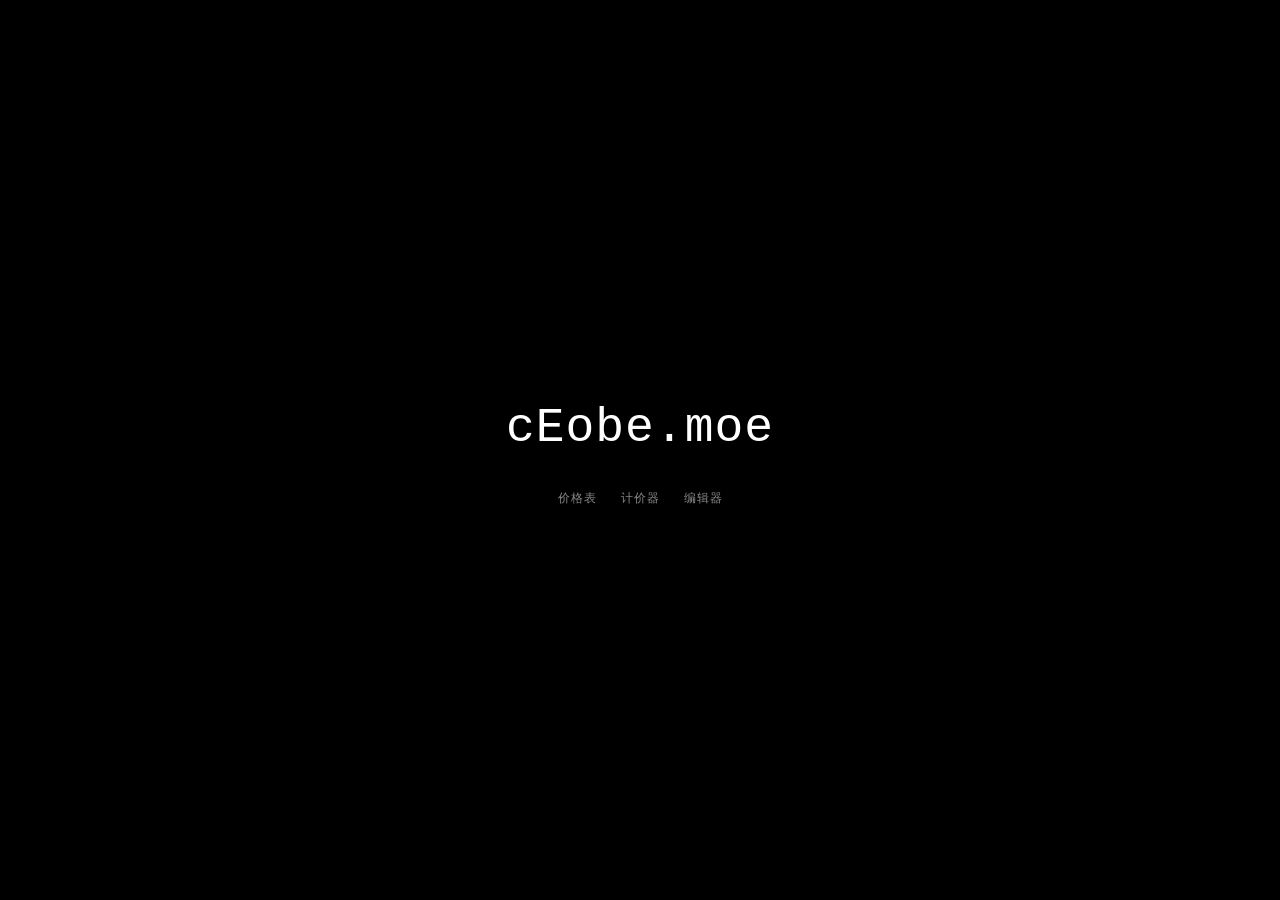
<file: index.html>
<!doctype html>
<html lang="zh-CN">
<head>
    <meta charset="utf-8">
    <meta name="viewport" content="width=device-width, initial-scale=1">
    <meta name="color-scheme" content="dark">
    <link rel="icon" href="./assets/favicon.png" type="image/png">
    <link rel="stylesheet" href="./assets/css/base.css">
    <link rel="stylesheet" href="./assets/css/home.css">
    <title>moe</title>
</head>
<body class="home-page">
    <output id="homeWord" class="home-word" aria-live="polite">Ceobe.moe</output>
    <main class="home-links" aria-label="Tools">
        <a href="./menu.html">
            <span>价格表</span>
        </a>
        <a href="./ef-calculator.html">
            <span>计价器</span>
        </a>
        <a href="./editor.html">
            <span>编辑器</span>
        </a>
    </main>
    <script>
        const word = document.getElementById('homeWord');
        const frames = ['Ceobe.moe', 'cEobe.moe', 'ceObe.moe', 'ceoBe.moe', 'ceobE.moe', 'ceobe.Moe', 'ceobe.mOe', 'ceobe.moE'];
        let frame = 0;
        const animationTimer = window.setInterval(() => {
            frame += 1;
            if (frame >= frames.length * 4) {
                window.clearInterval(animationTimer);
                window.location.href = './ef-calculator.html';
                return;
            }
            word.textContent = frames[frame % frames.length];
        }, 100);
        document.querySelectorAll('.home-links a').forEach(link => {
            link.addEventListener('click', () => {
                window.clearInterval(animationTimer);
            }, { once: true });
        });
    </script>
</body>
</html>
</file>
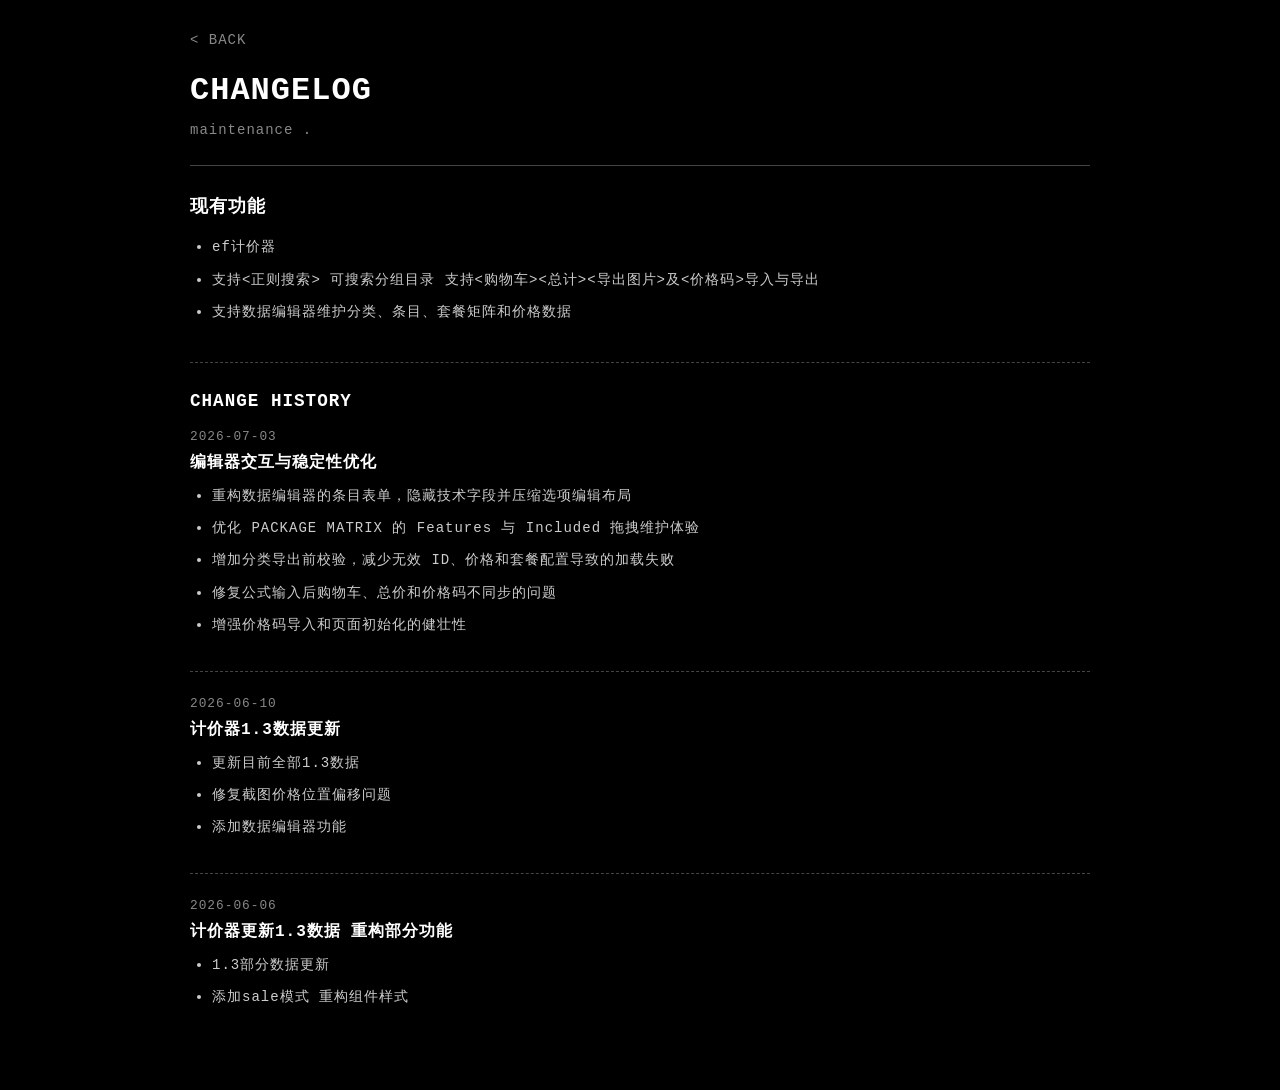
<file: changelog.html>
<!doctype html>
<html lang="en">
<head>
    <meta charset="utf-8">
    <meta name="viewport" content="width=device-width, initial-scale=1">
    <meta name="color-scheme" content="dark">
    <link rel="icon" href="./assets/favicon.png" type="image/png">
    <link rel="stylesheet" href="./assets/css/base.css">
    <link rel="stylesheet" href="./assets/css/changelog.css">
    <title>Changelog</title>
</head>
<body class="changelog-page">
    <main class="changelog-shell">
        <header class="changelog-header">
            <a class="back-link" href="./index.html">&lt; BACK</a>
            <h1 id="pageTitle">CHANGELOG</h1>
            <p id="pageDescription">Loading maintenance notes...</p>
        </header>

        <div id="changelogContent" aria-live="polite">
            <p class="changelog-status">LOADING...</p>
        </div>
    </main>

    <script src="./assets/js/changelog.js" type="module"></script>
</body>
</html>
</file>
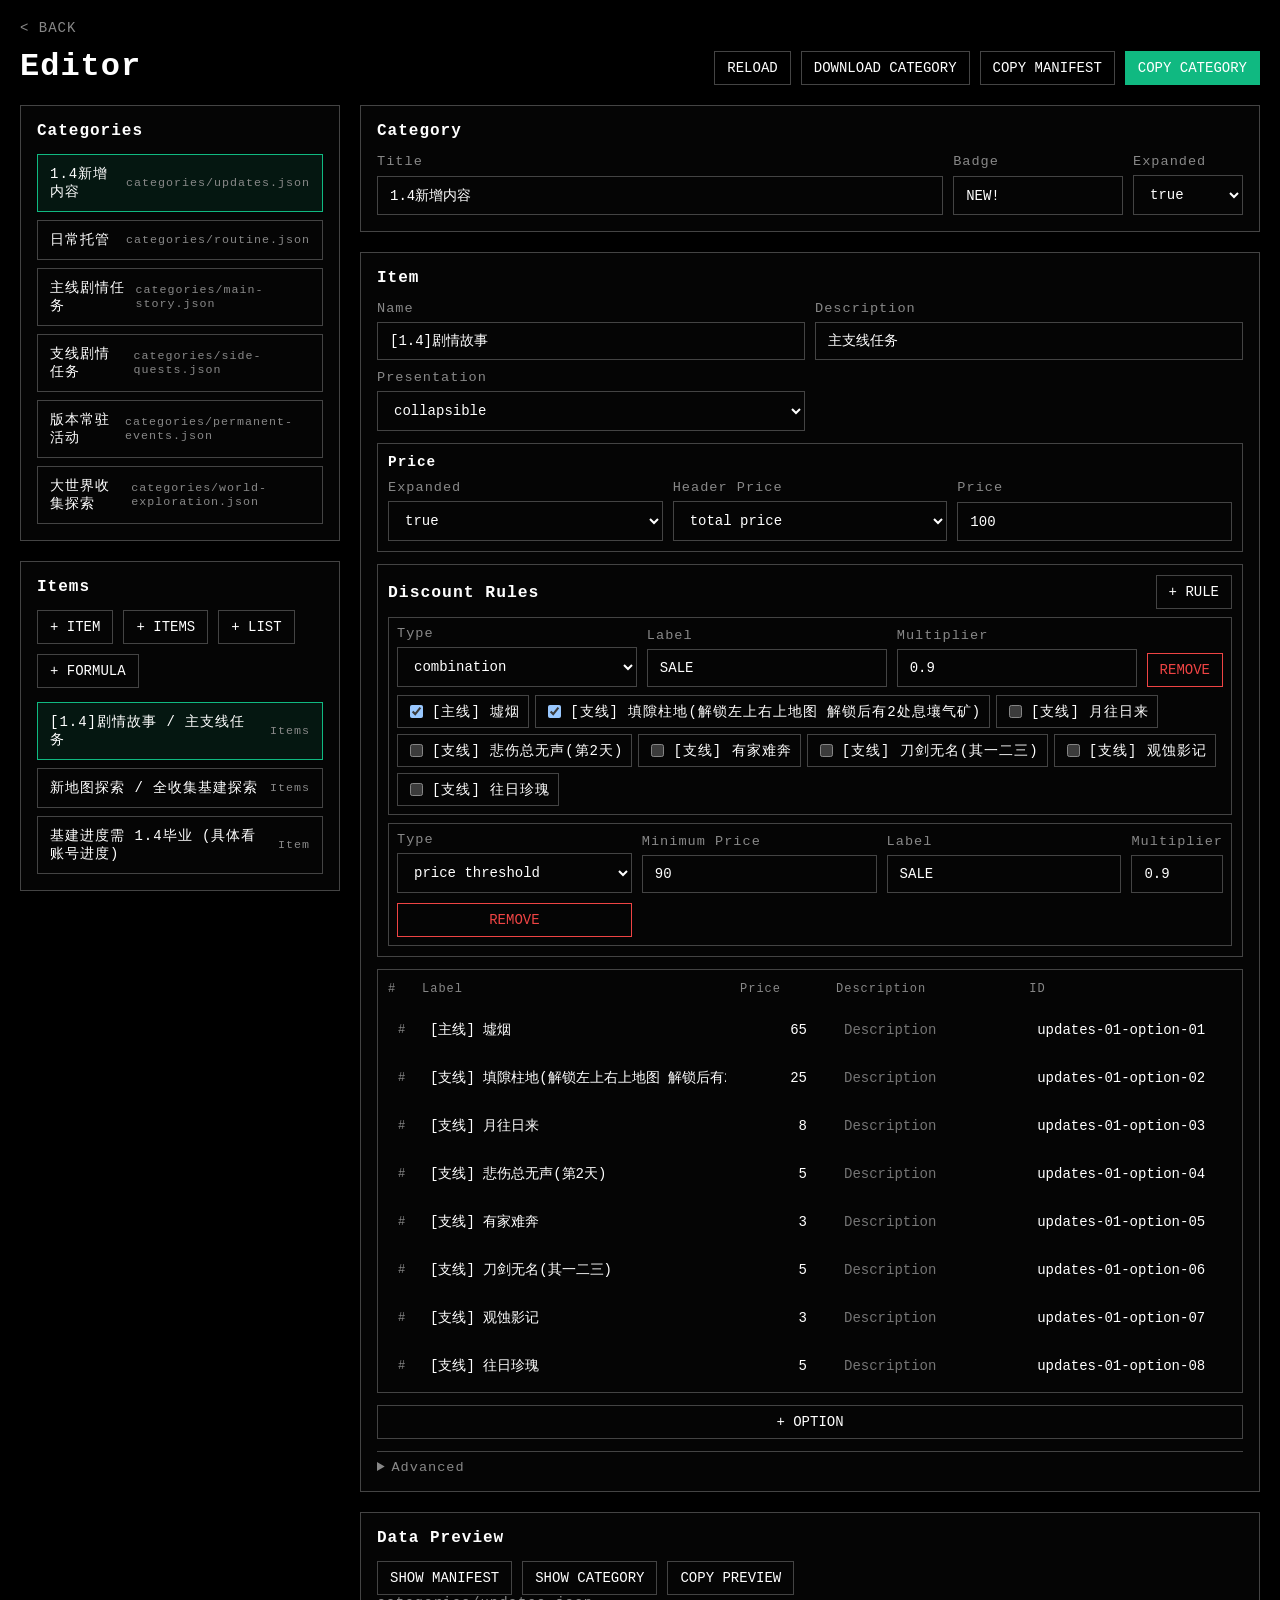
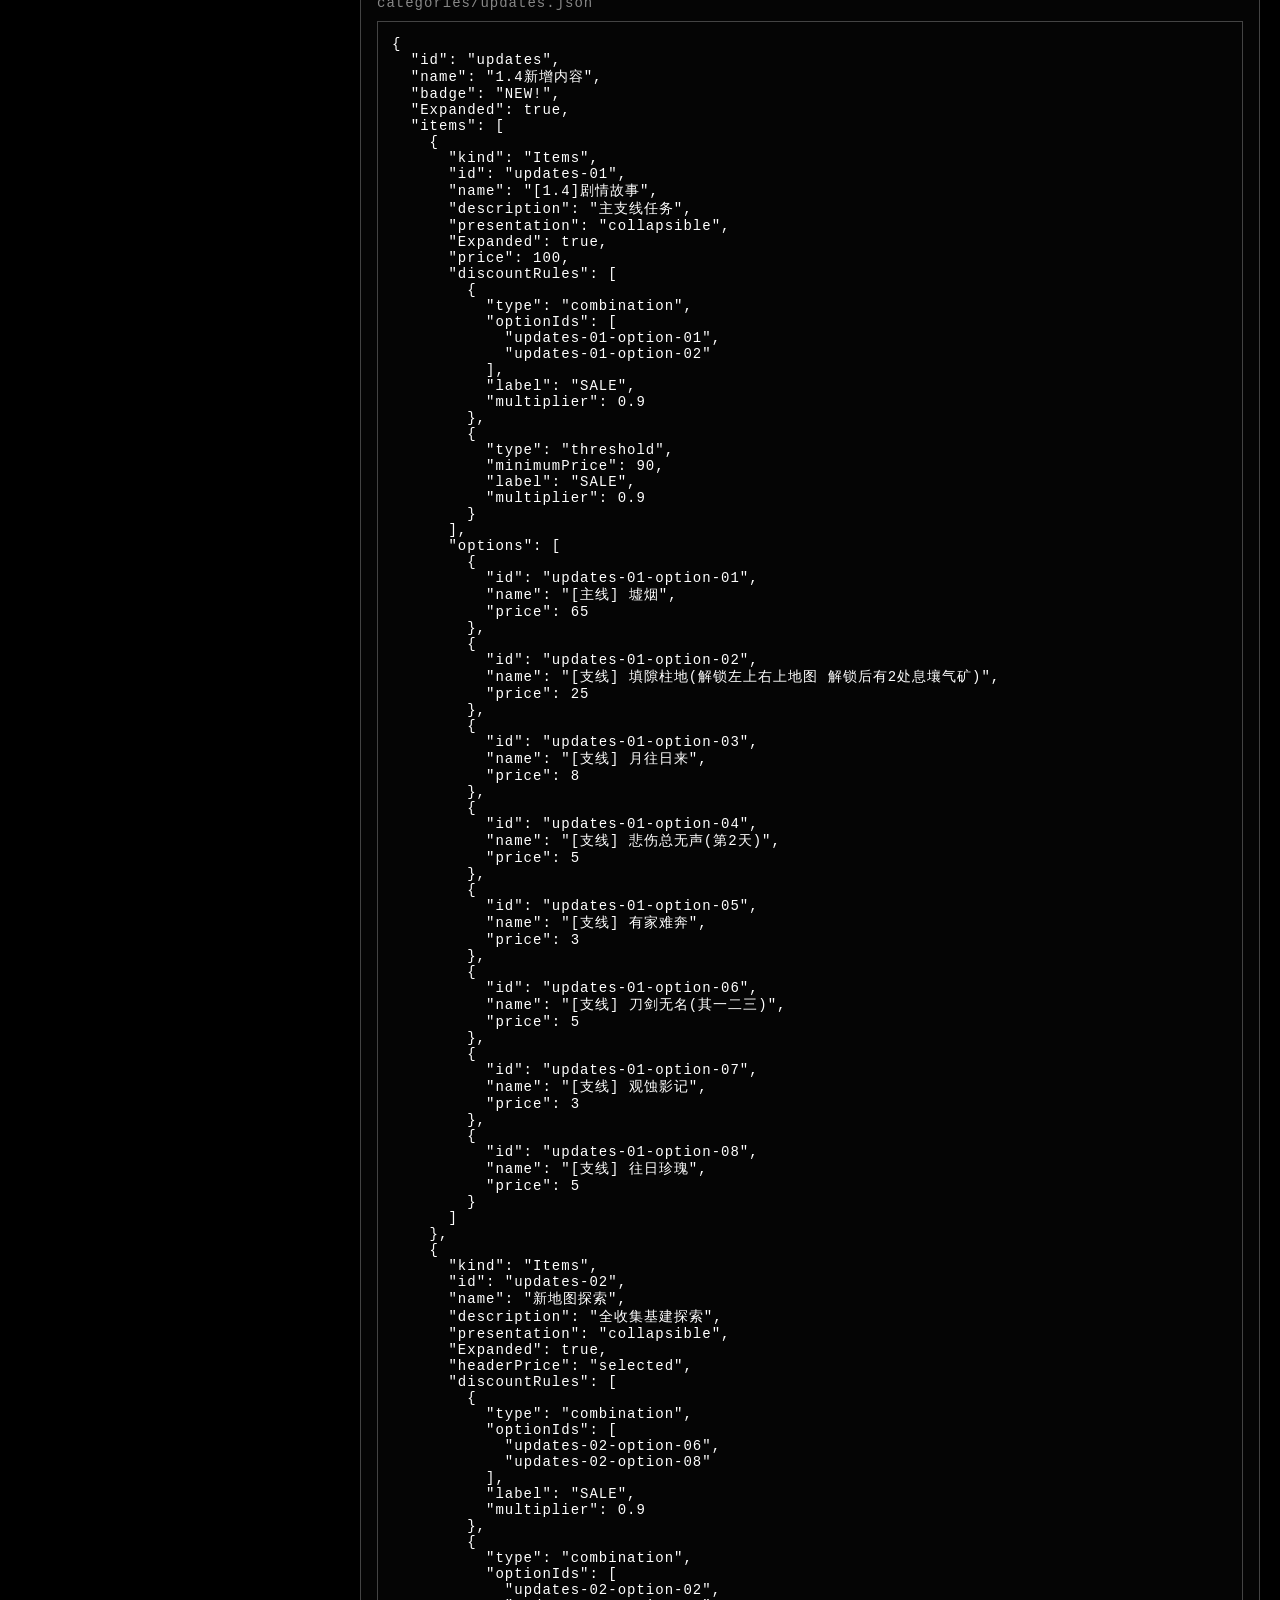
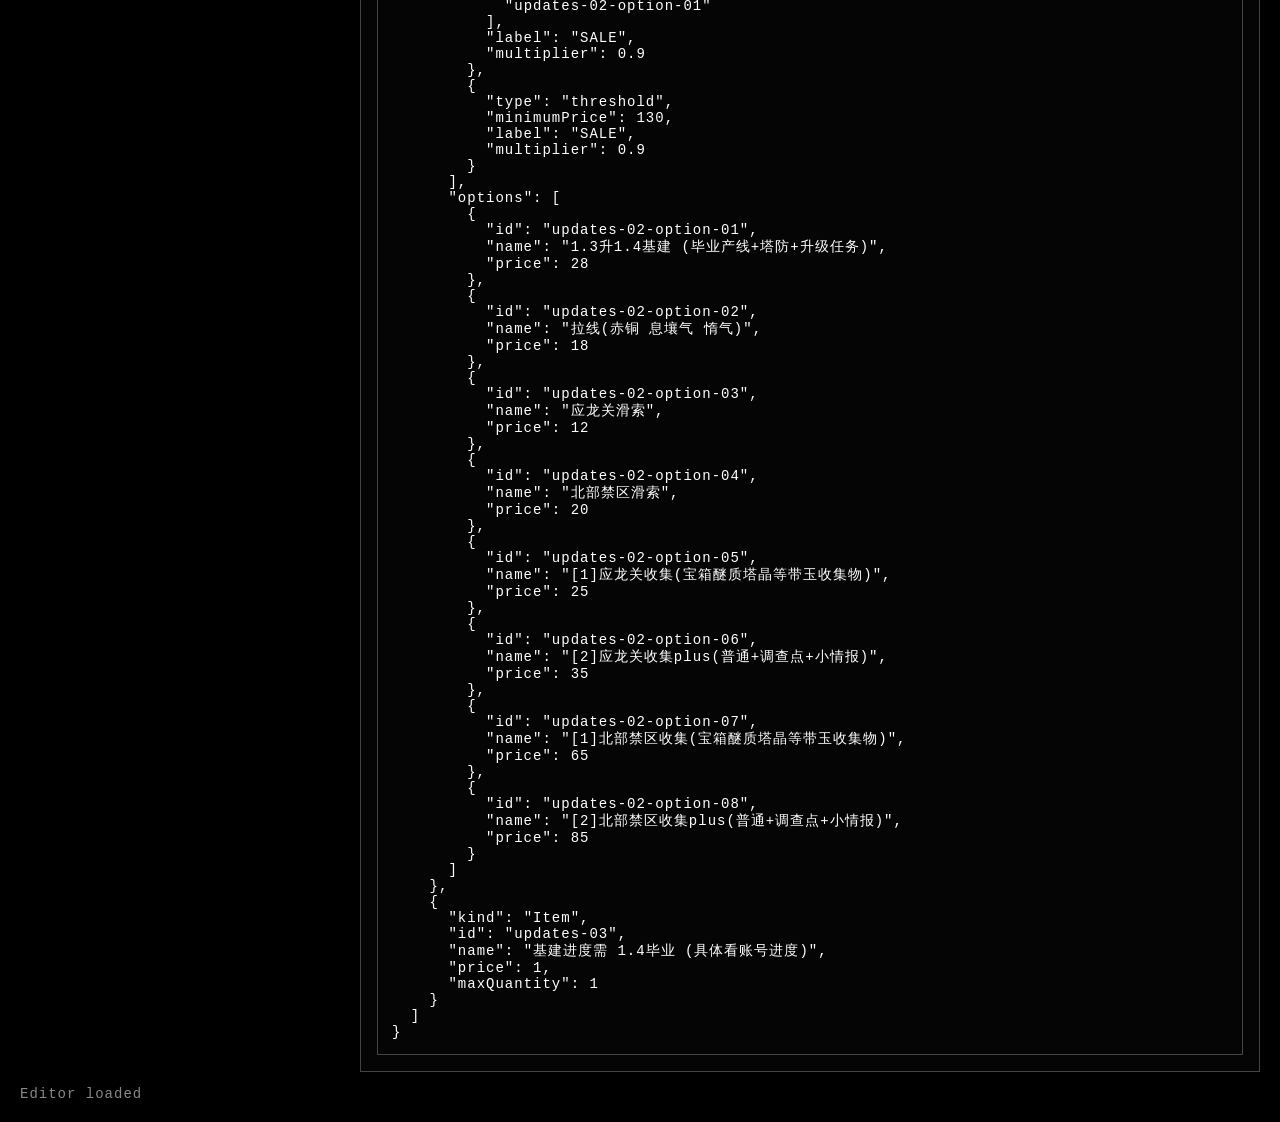
<file: editor.html>
<!doctype html>
<html lang="en">
<head>
    <meta charset="utf-8">
    <meta name="viewport" content="width=device-width, initial-scale=1">
    <meta name="color-scheme" content="dark">
    <link rel="icon" href="./assets/favicon.png" type="image/png">
    <link rel="stylesheet" href="./assets/css/base.css">
    <link rel="stylesheet" href="./assets/css/editor.css">
    <title>Editor 260713</title>
</head>
<body class="editor-page">
    <header class="editor-header">
        <div>
            <a class="editor-back" href="./index.html">&lt; BACK</a>
            <h1>Editor</h1>
        </div>
        <div class="editor-actions">
            <button class="editor-button" type="button" data-editor-command="reload">RELOAD</button>
            <button class="editor-button" type="button" data-editor-command="download-category">DOWNLOAD CATEGORY</button>
            <button class="editor-button" type="button" data-editor-command="copy-manifest">COPY MANIFEST</button>
            <button class="editor-button editor-button--primary" type="button" data-editor-command="copy-category">COPY CATEGORY</button>
        </div>
    </header>

    <main class="editor-layout json-reveal">
        <aside class="editor-sidebar">
            <section class="editor-panel">
                <h2>Categories</h2>
                <div id="categoryList" class="editor-list" aria-live="polite"></div>
            </section>
            <section class="editor-panel">
                <h2>Items</h2>
                <div class="editor-entry-actions">
                    <button class="editor-button" type="button" data-add-entry="item">+ ITEM</button>
                    <button class="editor-button" type="button" data-add-entry="dropdown">+ ITEMS</button>
                    <button class="editor-button" type="button" data-add-entry="package-matrix">+ LIST</button>
                    <button class="editor-button" type="button" data-add-entry="formula">+ FORMULA</button>
                </div>
                <div id="entryList" class="editor-list" aria-live="polite"></div>
            </section>
        </aside>

        <section class="editor-main">
            <section class="editor-panel">
                <h2>Category</h2>
                <form id="categoryForm" class="editor-form"></form>
            </section>
            <section class="editor-panel">
                <h2>Item</h2>
                <form id="entryForm" class="editor-form"></form>
            </section>
            <section class="editor-panel">
                <h2>Data Preview</h2>
                <div class="editor-preview-actions">
                    <button class="editor-button" type="button" data-editor-command="show-manifest">SHOW MANIFEST</button>
                    <button class="editor-button" type="button" data-editor-command="show-category">SHOW CATEGORY</button>
                    <button class="editor-button" type="button" data-editor-command="copy-preview">COPY PREVIEW</button>
                </div>
                <p id="previewLabel" class="editor-preview-label"></p>
                <pre id="jsonPreview" class="editor-preview"></pre>
            </section>
        </section>
    </main>

    <p id="editorStatus" class="editor-status" role="status"></p>

    <script src="./assets/js/editor.js" type="module"></script>
</body>
</html>
</file>
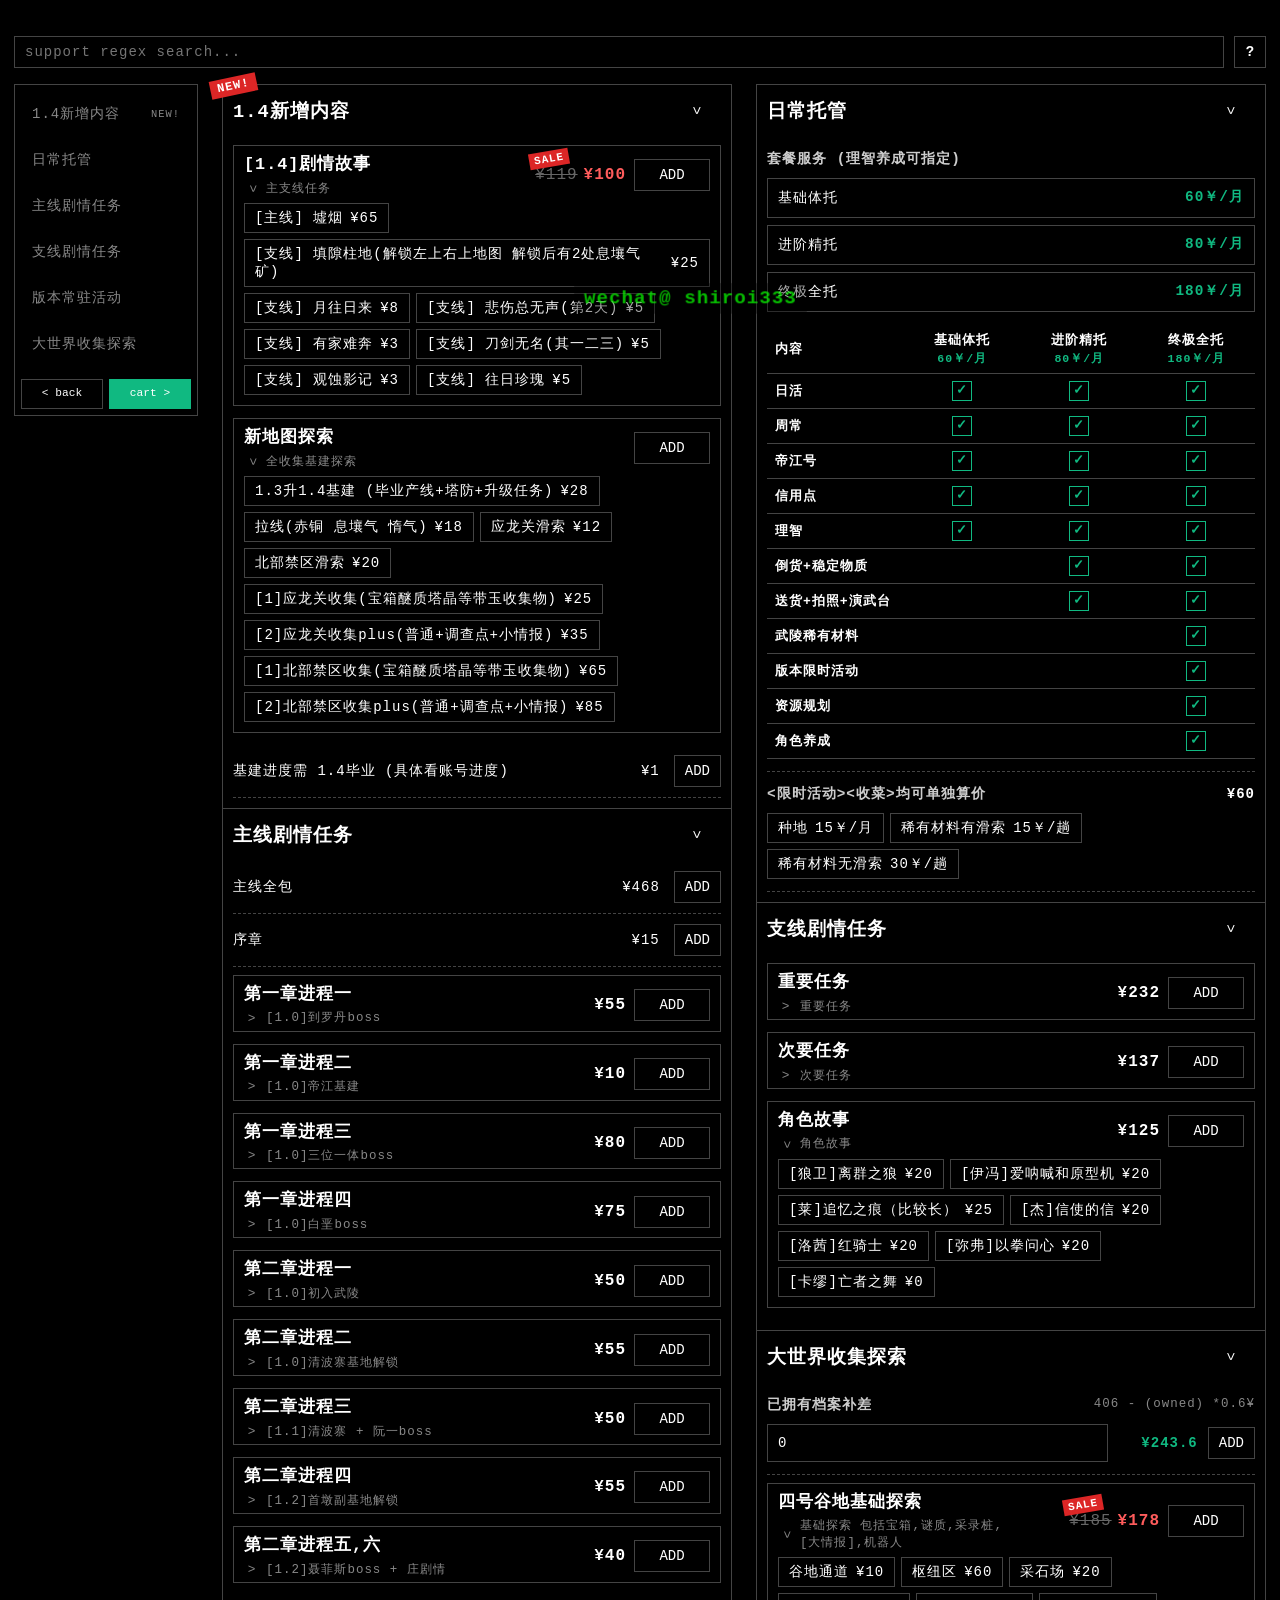
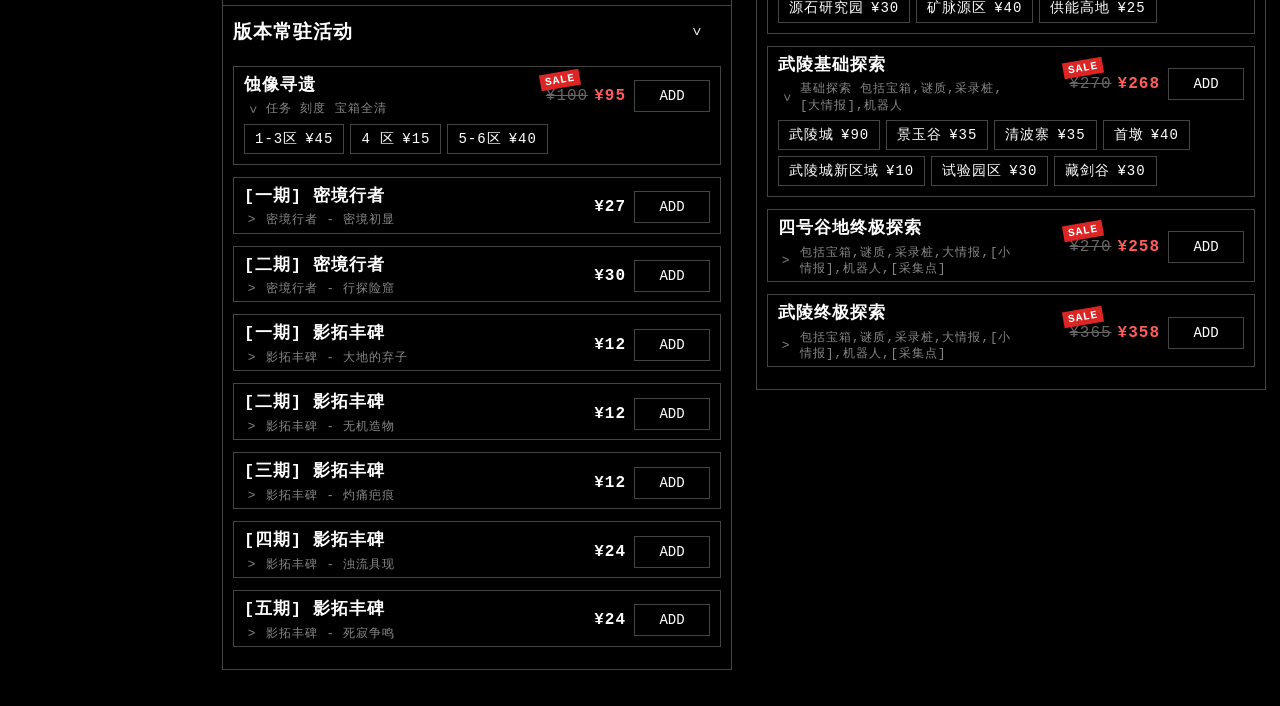
<file: ef-calculator.html>
<!doctype html>
<html lang="en">
<head>
    <meta charset="utf-8">
    <meta name="viewport" content="width=device-width, initial-scale=1">
    <meta name="color-scheme" content="dark">
    <link rel="icon" href="./assets/favicon.png" type="image/png">
    <link rel="stylesheet" href="./assets/css/base.css">
    <link rel="stylesheet" href="./assets/css/ef-calculator.css">
    <title>260719</title>
</head>
<body class="calculator-page">
    <main class="calculator-layout">
        <section class="data-panel" aria-label="Services">
            <div class="search-box">
                <label class="visually-hidden" for="searchInput">Search</label>
                <input
                    id="searchInput"
                    type="search"
                    placeholder="support regex search..."
                    autocomplete="off"
                >
                <button
                    id="regexHelpButton"
                    class="button button--icon"
                    type="button"
                    aria-expanded="false"
                    aria-controls="regexHelpPanel"
                    data-html2canvas-ignore="true"
                >?</button>
            </div>
            <section
                id="regexHelpPanel"
                class="regex-help"
                aria-label="Regex cheat sheet"
                hidden
            >
                <div class="regex-help__grid">
                    <p><code>regex-help</code><span>正则表达式速查表</span></p>
                    <p><code>| 或者</code><span>主线|支线 匹配主线 或 支线</span></p>
                    <p><code>^ 开头</code><span>^第一章 匹配以第一章开头</span></p>
                    <p><code>$ 结尾</code><span>探索$ 匹配以探索结尾</span></p>
                    <p><code>\. 字面点号</code><span>1\.3 匹配字面 1.3</span></p>
                    <p><code>[] 多选一</code><span>第[一二三]章 匹配第一/二/三章</span></p>
                    <p><code>.* 任意内容</code><span>剧情.*探索 匹配剧情后面还有探索</span></p>
                </div>
            </section>
            <div id="dataStatus" class="status-message" role="status">LOADING...</div>
            <div class="data-browser json-reveal">
                <nav class="category-nav" aria-label="Categories">
                    <div id="categoryNavItems" class="category-nav__items"></div>
                    <div class="category-nav__actions">
                        <a class="button" href="./index.html">&lt; back</a>
                        <button id="openCartButton" class="button button--export" type="button">cart &gt;</button>
                    </div>
                </nav>
                <div id="pricingData" class="data-content"></div>
            </div>
        </section>
    </main>

    <dialog id="cartDialog" class="cart-dialog">
        <div class="cart-dialog__shell">
            <header class="cart-dialog__header">
                <h2>cart</h2>
                <button id="closeCartButton" class="button button--icon" type="button" aria-label="Close cart">x</button>
            </header>
            <div class="cart-dialog__content">
            <section id="exportArea" class="export-area" aria-labelledby="invoiceTitle">
                <header class="export-header">
                    <h2 id="invoiceTitle">invoice</h2>
                    <div class="action-buttons" data-html2canvas-ignore="true">
                        <button id="clearCartButton" class="button button--fixed" type="button">CLEAR</button>
                        <button id="exportButton" class="button button--export button--fixed" type="button">EXPORT</button>
                    </div>
                </header>
                <div id="cartContainer" aria-live="polite">
                    <p class="empty-message">NO ITEMS SELECTED</p>
                </div>
                <output id="totalPrice" class="total-price">TOTAL: ¥0.00</output>
            </section>

            <section class="code-section" aria-labelledby="codeTitle">
                <div class="input-action">
                    <label class="visually-hidden" for="generatedCode">Generated pricing code</label>
                    <input
                        id="generatedCode"
                        type="text"
                        placeholder="GENERATED CODE WILL APPEAR HERE"
                        readonly
                    >
                    <button id="copyCodeButton" class="button" type="button">COPY</button>
                </div>

                <hr>

                <div class="input-action">
                    <label class="visually-hidden" for="loadCodeInput">Pricing code to load</label>
                    <input
                        id="loadCodeInput"
                        type="text"
                        placeholder="ENTER PRICING CODE..."
                        autocomplete="off"
                    >
                    <button id="loadCodeButton" class="button" type="button">LOAD</button>
                </div>
                <p id="codeStatus" class="status-message" role="status" aria-live="polite"></p>
            </section>
            </div>
        </div>
    </dialog>

    <script src="./assets/js/ef-calculator.js" type="module"></script>
    <script src="./assets/js/watermark.js" type="module"></script>
</body>
</html>
</file>
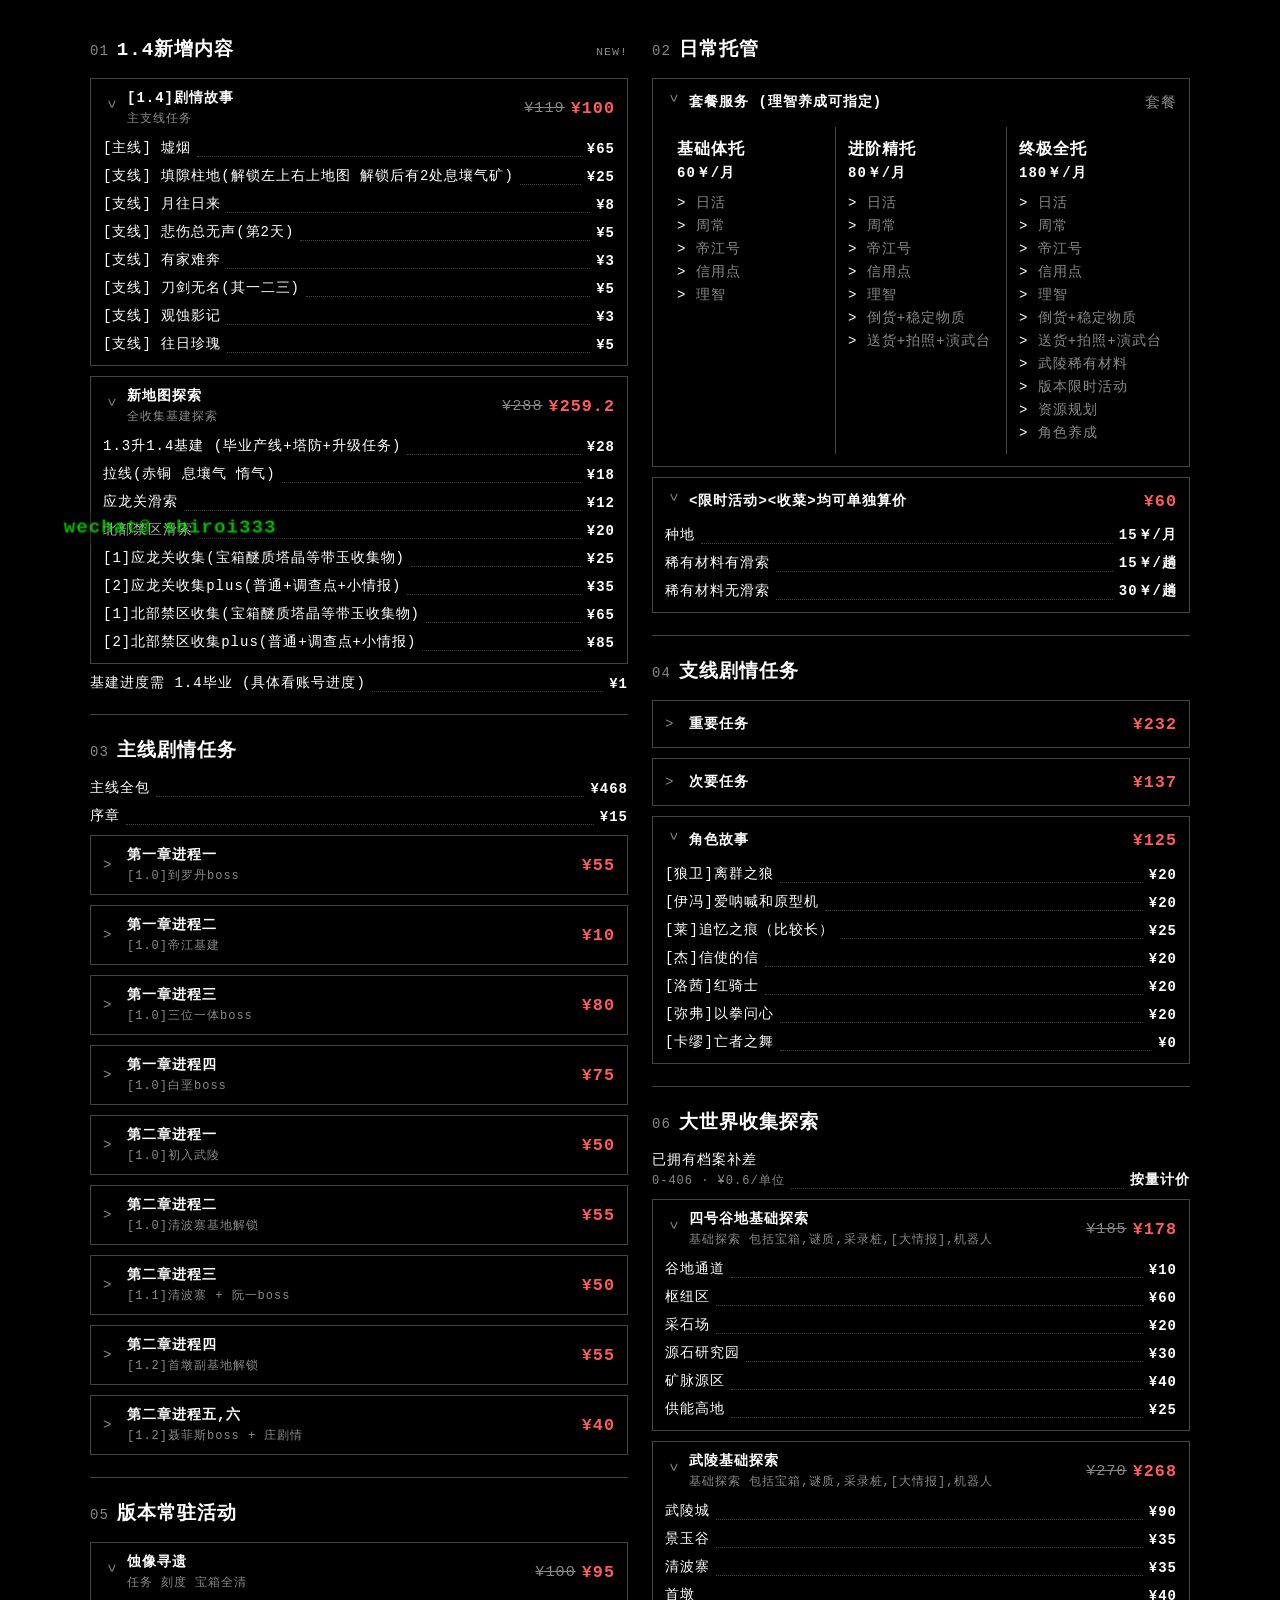
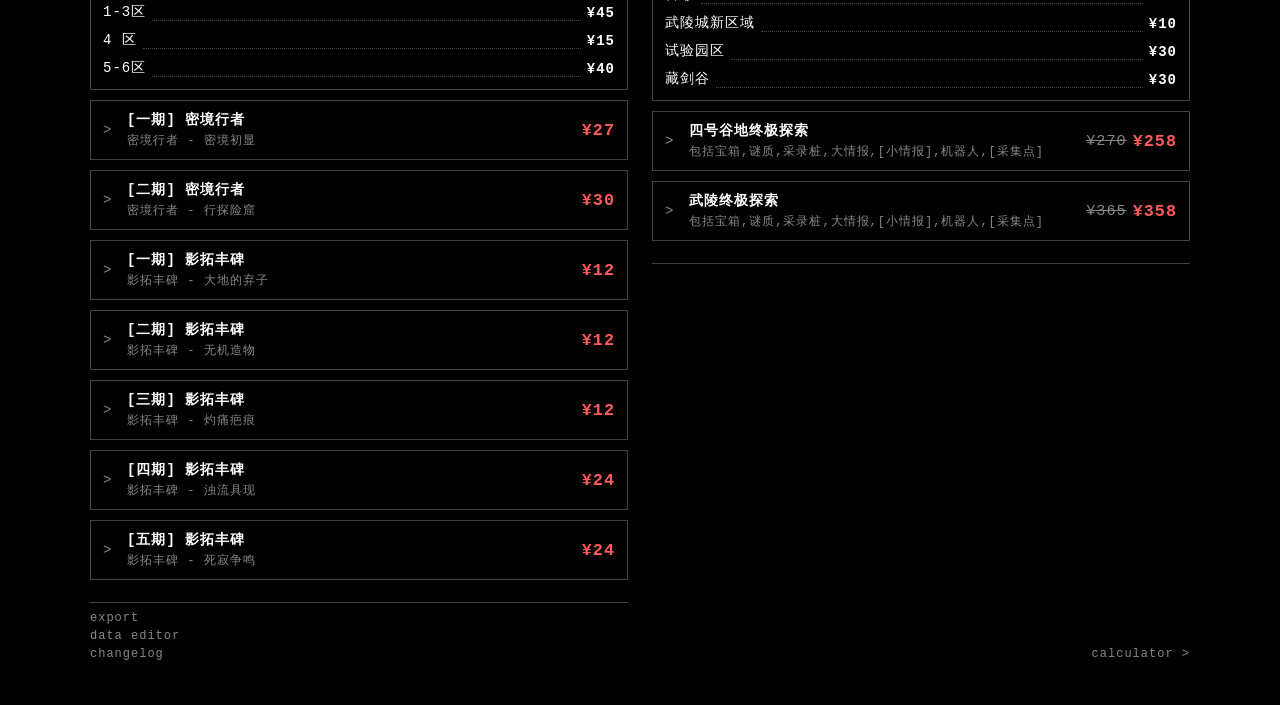
<file: menu.html>
<!doctype html>
<html lang="zh-CN">
<head>
    <meta charset="utf-8">
    <meta name="viewport" content="width=device-width, initial-scale=1">
    <meta name="color-scheme" content="dark">
    <link rel="icon" href="./assets/favicon.png" type="image/png">
    <link rel="stylesheet" href="./assets/css/base.css">
    <link rel="stylesheet" href="./assets/css/ef-menu.css">
    <title>ef 1.4</title>
</head>
<body class="menu-page">
    <main id="menuData" class="menu-data"></main>
    <footer class="menu-footer">
        <div>
            <button id="menuExportButton" class="menu-export" type="button">export</button>
            <a href="./editor.html">data editor</a>
            <a href="./changelog.html">changelog</a>
        </div>
        <a class="menu-footer__calculator" href="./ef-calculator.html">calculator &gt;</a>
    </footer>

    <dialog id="menuExportDialog" class="menu-export-dialog">
        <form id="menuExportForm" method="dialog">
            <header>
                <h2>export areas</h2>
                <button type="button" value="cancel" data-export-command="cancel">x</button>
            </header>
            <div id="menuExportAreas" class="menu-export-areas"></div>
            <footer>
                <button type="button" data-export-command="all">all</button>
                <button type="button" data-export-command="none">none</button>
                <button type="submit" value="export">export</button>
            </footer>
        </form>
    </dialog>

    <script src="./assets/js/ef-menu.js" type="module"></script>
    <script src="./assets/js/watermark.js" type="module"></script>
</body>
</html>
</file>
<file: assets/css/base.css>
:root {
    color-scheme: dark;
    --color-background: #000000;
    --color-surface: #111111;
    --color-text: #ffffff;
    --color-muted: #888888;
    --color-border: #444444;
    --color-success: #10b981;
    --color-danger: #ef4444;
    --color-sale: #ff5c5c;
    --color-sale-badge: #dc2626;
    --color-selected-background: rgba(0, 255, 0, 0.35);
    --color-selected-border: #00ff00;
    --color-highlight: rgba(0, 255, 0, 0.25);
    --font-mono: "Courier New", Courier, monospace;
}

* {
    box-sizing: border-box;
}

html {
    background: var(--color-background);
}

body {
    min-width: 320px;
    margin: 0;
    background: var(--color-background);
    color: var(--color-text);
    font-family: var(--font-mono);
    font-size: 14px;
    letter-spacing: 1px;
}

button,
input {
    font: inherit;
    letter-spacing: inherit;
}

button {
    color: inherit;
}

.visually-hidden {
    position: absolute;
    width: 1px;
    height: 1px;
    padding: 0;
    margin: -1px;
    overflow: hidden;
    clip: rect(0, 0, 0, 0);
    white-space: nowrap;
    border: 0;
}

.site-watermark {
    position: fixed;
    top: 0;
    left: 0;
    z-index: 2147483000;
    padding: 6px 10px;
    border: 1px none rgba(255, 255, 255, 0.45);
    background: rgba(0, 0, 0, 0.35);
    color: rgba(9, 255, 0, 0.730);
    font-size: 1.2rem;
    font-weight: 700;
    line-height: 1;
    opacity: 0;
    pointer-events: none;
    text-transform: lowercase;
    white-space: nowrap;
    will-change: opacity, transform;
    transition: opacity 120ms ease;
}

.site-watermark.is-visible {
    opacity: 1;
}

.json-reveal {
    opacity: 1;
    transition: opacity 800ms ease-out;
}

.json-reveal.is-json-loading {
    opacity: 0;
}

@view-transition {
    navigation: auto;
}

::view-transition-old(root) {
    animation: scale-out 140ms ease-in both;
}

::view-transition-new(root) {
    animation: scale-in 180ms ease-out both;
}

@keyframes scale-out {
    to {
        opacity: 0;
        transform: scale(0.985);
    }
}

@keyframes scale-in {
    from {
        opacity: 0;
        transform: scale(0.985);
    }
}

@media (prefers-reduced-motion: reduce) {
    .json-reveal {
        opacity: 1;
        transition: none;
    }

    ::view-transition-old(root),
    ::view-transition-new(root) {
        animation: none;
    }
}
</file>
<file: assets/css/home.css>
.home-page {
    min-height: 100vh;
    padding: 14px;
    display: flex;
    flex-direction: column;
    align-items: center;
    justify-content: center;
    gap: 20px;
}

.home-word {
    display: block;
    padding: 14px;
    font-size: clamp(2rem, 8vw, 3rem);
    font-weight: 200;
    line-height: 1;
    pointer-events: none;
    text-align: center;
}

.home-links {
    width: auto;
    display: flex;
    gap: 16px;
    flex-wrap: wrap;
    justify-content: center;
}

.home-links a {
    padding: 4px;
    display: flex;
    align-items: center;
    justify-content: space-between;
    gap: 20px;
    color: var(--color-muted);
    font-size: 0.75rem;
    text-decoration: none;
    text-transform: uppercase;
}

.home-links a:hover,
.home-links a:focus-visible {
    color: var(--color-text);
    outline: none;
}
</file>
<file: assets/css/changelog.css>
.changelog-page {
    min-height: 100vh;
    padding: 20px;
}

.changelog-shell {
    width: min(100%, 900px);
    margin: 0 auto;
}

.changelog-header {
    padding: 12px 0 24px;
}

#changelogContent {
    border-top: 1px solid var(--color-border);
}

.back-link {
    display: inline-flex;
    margin-bottom: 24px;
    color: var(--color-muted);
    text-decoration: none;
    text-transform: uppercase;
}

.back-link:hover,
.back-link:focus-visible {
    color: var(--color-text);
    outline: none;
}

.changelog-header h1 {
    margin: 0 0 10px;
    font-size: 2rem;
}

.changelog-header p {
    max-width: 680px;
    margin: 0;
    color: var(--color-muted);
    line-height: 1.6;
}

.changelog-section {
    padding: 28px 0;
    border-bottom: 1px dashed var(--color-border);
}

.changelog-section:last-child {
    border-bottom: 0;
}

.changelog-section h2 {
    margin: 0 0 18px;
    color: var(--color-text);
    font-size: 1.1rem;
    text-transform: uppercase;
}

.feature-list,
.change-entry ul {
    margin: 0;
    padding-left: 22px;
}

.feature-list li,
.change-entry li {
    margin: 0 0 10px;
    color: #cccccc;
    line-height: 1.6;
}

.change-entry {
    padding: 0 0 24px;
}

.change-entry + .change-entry {
    padding-top: 24px;
    border-top: 1px dashed var(--color-border);
}

.change-entry time {
    display: block;
    margin-bottom: 8px;
    color: var(--color-muted);
    font-size: 0.8rem;
}

.change-entry h3 {
    margin: 0 0 12px;
    font-size: 1rem;
}

code {
    color: var(--color-text);
}

.changelog-status {
    margin: 28px 0 0;
    color: var(--color-muted);
}

.changelog-status--error {
    color: var(--color-danger);
}

@media (max-width: 760px) {
    .changelog-page {
        padding: 12px;
    }

    .changelog-header h1 {
        font-size: 1.6rem;
    }
}
</file>
<file: assets/css/editor.css>
.editor-page {
    min-height: 100vh;
    padding: 20px;
}

.editor-header {
    width: min(100%, 1400px);
    margin: 0 auto 20px;
    display: flex;
    align-items: flex-end;
    justify-content: space-between;
    gap: 20px;
}

.editor-back {
    display: inline-flex;
    margin-bottom: 12px;
    color: var(--color-muted);
    text-decoration: none;
}

.editor-back:hover,
.editor-back:focus-visible {
    color: var(--color-text);
    outline: none;
}

.editor-header h1 {
    margin: 0;
    font-size: 2rem;
}

.editor-actions,
.editor-preview-actions,
.editor-entry-actions {
    display: flex;
    flex-wrap: wrap;
    gap: 10px;
}

.editor-entry-actions {
    margin-bottom: 14px;
}

.editor-layout {
    width: min(100%, 1400px);
    margin: 0 auto;
    display: grid;
    align-items: start;
    grid-template-columns: 320px minmax(0, 1fr);
    gap: 20px;
}

.editor-sidebar,
.editor-main {
    display: grid;
    gap: 20px;
}

.editor-panel {
    padding: 16px;
    border: 1px solid var(--color-border);
    background: rgba(255, 255, 255, 0.02);
}

.editor-panel h2 {
    margin: 0 0 14px;
    font-size: 1rem;
}

.editor-list {
    margin-top: 12px;
    display: grid;
    gap: 8px;
}

.editor-list button {
    width: 100%;
    padding: 10px 12px;
    display: flex;
    align-items: center;
    justify-content: space-between;
    gap: 10px;
    background: transparent;
    border: 1px solid var(--color-border);
    color: var(--color-text);
    cursor: pointer;
    text-align: left;
}

.editor-list button[draggable="true"] {
    cursor: grab;
}

.editor-list button[draggable="true"]:active {
    cursor: grabbing;
}

.editor-list button.is-active {
    border-color: var(--color-success);
    background: rgba(16, 185, 129, 0.1);
}

.editor-list small {
    color: var(--color-muted);
}

.editor-form {
    display: grid;
    gap: 12px;
}

.editor-form-grid {
    display: grid;
    grid-template-columns: repeat(2, minmax(0, 1fr));
    gap: 10px;
}

.editor-form-grid--category {
    grid-template-columns: minmax(0, 1fr) minmax(110px, 0.3fr) 110px;
}

.editor-form-grid--item {
    grid-template-columns: minmax(0, 1fr) 120px 90px;
}

.editor-form-grid--formula {
    grid-template-columns: repeat(5, minmax(90px, 1fr));
}

.editor-form-grid--dropdown-settings {
    grid-template-columns: repeat(3, minmax(120px, 1fr));
}

.editor-field--wide {
    grid-column: span 2;
}

.editor-form-grid--formula .editor-field--wide {
    grid-column: 1 / -1;
}

.editor-settings {
    padding: 10px;
    border: 1px solid var(--color-border);
}

.editor-settings h3 {
    margin: 0 0 10px;
    font-size: 0.9rem;
}

.editor-discount-rules {
    display: grid;
    gap: 8px;
    padding: 10px;
    border: 1px solid var(--color-border);
}

.editor-discount-rules__header {
    display: flex;
    align-items: center;
    justify-content: space-between;
    gap: 10px;
}

.editor-discount-rules__header h3,
.editor-empty {
    margin: 0;
}

.editor-discount-rule {
    display: grid;
    gap: 8px;
    padding: 8px;
    border: 1px solid var(--color-border);
}

.editor-form-grid--discount-rule {
    grid-template-columns: repeat(3, minmax(100px, 1fr)) auto;
    align-items: end;
}

.editor-discount-options {
    display: flex;
    flex-wrap: wrap;
    gap: 6px;
}

.editor-discount-options label {
    display: flex;
    align-items: center;
    gap: 6px;
    padding: 6px 8px;
    border: 1px solid var(--color-border);
    cursor: pointer;
}

.editor-list.is-delete-target,
.editor-options.is-delete-target,
.editor-option-list.is-delete-target,
.editor-form.is-delete-target,
.editor-option-card.is-delete-target {
    border-color: var(--color-danger);
    box-shadow: 0 0 0 2px var(--color-danger);
}

[data-sort-kind].is-sort-target,
.editor-feature-block.is-drop-target {
    border-color: var(--color-success);
    box-shadow: 0 0 0 2px var(--color-success);
}

[data-sort-kind] {
    position: relative;
}

[data-sort-kind].is-insert-before::before,
[data-sort-kind].is-insert-after::after {
    content: "";
    position: absolute;
    left: 0;
    right: 0;
    z-index: 2;
    height: 2px;
    background: var(--color-success);
    box-shadow: 0 0 4px var(--color-success);
    pointer-events: none;
}

[data-sort-kind].is-insert-before::before {
    top: -3px;
}

[data-sort-kind].is-insert-after::after {
    bottom: -3px;
}

[data-sort-kind].is-dragging-sortable {
    border-color: var(--color-danger);
    box-shadow: 0 0 0 1px var(--color-danger);
    opacity: 0.55;
}

[data-sort-kind="option"] {
    cursor: grab;
}

[data-sort-kind="option"]:active {
    cursor: grabbing;
}

[data-sort-kind].is-editing-sortable {
    cursor: default;
    box-shadow: 0 0 0 1px var(--color-success);
}

[data-sort-kind] input[readonly] {
    cursor: grab;
    user-select: none;
}

.editor-drag-handle {
    cursor: grab;
    user-select: none;
}

.editor-drag-handle:active {
    cursor: grabbing;
}

.editor-field {
    display: grid;
    gap: 6px;
}

.editor-field label {
    color: var(--color-muted);
    font-size: 0.85rem;
}

.editor-field input,
.editor-field select {
    width: 100%;
    padding: 10px 12px;
    background: transparent;
    border: 1px solid var(--color-border);
    color: var(--color-text);
    font: inherit;
    letter-spacing: 0;
}

.editor-field select {
    background: transparent;
}

.editor-field select option {
    background: var(--color-background);
    color: var(--color-text);
}

.editor-options {
    display: grid;
    gap: 4px;
    padding: 4px;
    border: 1px solid var(--color-border);
}

.editor-option-list {
    display: grid;
    gap: 4px;
    padding: 4px;
    border: 1px solid var(--color-border);
}

.editor-option-list__header,
.editor-option-row {
    display: grid;
    grid-template-columns: 28px minmax(180px, 1fr) 90px minmax(120px, 0.6fr) minmax(130px, 0.65fr);
    align-items: center;
    gap: 6px;
}

.editor-option-list__header {
    min-height: 30px;
    padding: 4px 6px;
    color: var(--color-muted);
    font-size: 0.75rem;
}

.editor-option-row {
    min-width: 0;
    padding: 6px;
}

.editor-option-row__index {
    color: var(--color-muted);
    font-size: 0.75rem;
    text-align: center;
}

.editor-option-row input {
    width: 100%;
    min-width: 0;
    height: 32px;
    padding: 5px 8px;
    background: transparent;
    border: 0;
    color: var(--color-text);
    font: inherit;
    letter-spacing: 0;
}

.editor-option-row input[type="number"] {
    text-align: right;
}

.editor-entry-grid {
    display: grid;
    gap: 8px;
}

.editor-entry-grid--shared {
    grid-template-columns: minmax(0, 1fr) minmax(120px, 0.35fr);
}

.editor-advanced {
    border-top: 1px solid var(--color-border);
    padding-top: 8px;
}

.editor-advanced summary {
    color: var(--color-muted);
    cursor: pointer;
    font-size: 0.85rem;
}

.editor-advanced[open] summary {
    margin-bottom: 8px;
}

.editor-feature-field__header {
    display: flex;
    align-items: center;
    justify-content: space-between;
    gap: 10px;
}

.editor-feature-field__header h3 {
    margin: 0;
    font-size: 0.9rem;
}

.editor-feature-field__header .editor-button {
    flex: 0 0 auto;
}

.editor-feature-field {
    display: grid;
    gap: 8px;
}

.editor-feature-blocks {
    display: flex;
    flex-wrap: wrap;
    gap: 8px;
}

.editor-feature-block {
    max-width: 100%;
    padding: 6px 8px;
    border: 1px solid var(--color-border);
    background: rgba(255, 255, 255, 0.04);
    color: var(--color-text);
    cursor: grab;
    overflow-wrap: anywhere;
}

.editor-feature-block:active {
    cursor: grabbing;
}

.editor-feature-block.is-included-highlight {
    border-color: var(--color-success);
    background: rgba(16, 185, 129, 0.24);
}

.editor-feature-block.is-dragging-feature,
.editor-feature-block.is-drag-match {
    border-color: var(--color-danger);
    background: rgba(239, 68, 68, 0.14);
}

.editor-feature-block.is-editing {
    min-width: 180px;
    cursor: text;
    outline: 1px solid var(--color-success);
}

.editor-included-features {
    display: grid;
    gap: 6px;
}

.editor-included-features__header {
    display: flex;
    align-items: center;
    justify-content: space-between;
    gap: 10px;
    color: var(--color-muted);
    font-size: 0.85rem;
}

.editor-included-feature-blocks {
    min-height: 36px;
    padding: 6px;
    display: flex;
    flex-wrap: wrap;
    gap: 8px;
    border: 1px dashed var(--color-border);
}

.editor-included-feature-block {
    background: rgba(16, 185, 129, 0.08);
}

.editor-option-card {
    padding: 6px;
    border: 0;
    display: grid;
    gap: 8px;
}

.editor-option-card.is-drop-target {
    border-color: var(--color-success);
    box-shadow: 0 0 0 2px var(--color-success);
}

.editor-option-card.is-drop-target .editor-included-feature-blocks {
    border-color: var(--color-success);
    background: rgba(16, 185, 129, 0.16);
}

.editor-option-card__header {
    display: flex;
    align-items: center;
    justify-content: space-between;
    gap: 10px;
}

.editor-option-card__header h3 {
    margin: 0;
    font-size: 0.9rem;
}

.editor-option-grid {
    display: grid;
    grid-template-columns: minmax(150px, 0.9fr) minmax(220px, 1.4fr) minmax(90px, 0.45fr) minmax(130px, 0.65fr);
    gap: 8px;
    align-items: end;
}

.editor-option-grid .editor-field {
    gap: 4px;
}

.editor-option-grid .editor-field input {
    padding-block: 8px;
}

.editor-option-grid .editor-field--price input {
    text-align: right;
}

.editor-button {
    min-height: 34px;
    padding: 6px 12px;
    background: transparent;
    border: 1px solid var(--color-border);
    color: var(--color-text);
    cursor: pointer;
    font: inherit;
    letter-spacing: 0;
}

.editor-button:hover,
.editor-button:focus-visible {
    background: var(--color-text);
    color: var(--color-background);
    outline: none;
}

.editor-button--primary {
    border-color: var(--color-success);
    background: var(--color-success);
}

.editor-button--primary:hover,
.editor-button--primary:focus-visible {
    background: #059669;
    color: var(--color-text);
}

.editor-button--danger {
    border-color: var(--color-danger);
    color: var(--color-danger);
}

.editor-button--danger:hover,
.editor-button--danger:focus-visible {
    background: var(--color-danger);
    color: var(--color-text);
}

.editor-preview {
    margin: 0;
    padding: 14px;
    overflow: auto;
    border: 1px solid var(--color-border);
    background: #050505;
    white-space: pre-wrap;
    word-break: break-word;
}

.editor-preview-label {
    margin: 0 0 10px;
    color: var(--color-muted);
}

.editor-status {
    width: min(100%, 1400px);
    margin: 14px auto 0;
    color: var(--color-muted);
}

.editor-status.is-error {
    color: var(--color-danger);
}

@media (max-width: 1200px) {
    .editor-layout {
        grid-template-columns: 280px minmax(0, 1fr);
        gap: 16px;
    }

    .editor-form-grid--dropdown-settings {
        grid-template-columns: repeat(3, minmax(100px, 1fr));
    }

    .editor-option-grid {
        grid-template-columns: minmax(150px, 1fr) minmax(220px, 1.5fr) minmax(90px, 0.6fr);
    }

    .editor-option-grid .editor-field--description {
        grid-column: 1 / -1;
    }

}

@media (max-width: 980px) {
    .editor-header,
    .editor-layout {
        width: 100%;
    }

    .editor-header {
        display: grid;
        align-items: start;
    }

    .editor-layout {
        grid-template-columns: 1fr;
        gap: 16px;
    }

    .editor-sidebar {
        grid-template-columns: minmax(220px, 0.8fr) minmax(0, 1.2fr);
        gap: 12px;
    }

    .editor-main {
        gap: 16px;
    }

    .editor-list {
        max-height: 320px;
        overflow-y: auto;
        overscroll-behavior: contain;
    }

    .editor-option-grid {
        grid-template-columns: repeat(2, minmax(0, 1fr));
    }

    .editor-entry-grid--shared {
        grid-template-columns: repeat(2, minmax(0, 1fr));
    }

    .editor-form-grid--formula {
        grid-template-columns: repeat(3, minmax(90px, 1fr));
    }

    .editor-form-grid--dropdown-settings {
        grid-template-columns: repeat(2, minmax(120px, 1fr));
    }

    .editor-form-grid--discount-rule {
        grid-template-columns: repeat(2, minmax(120px, 1fr));
    }

    .editor-preview {
        max-height: 52vh;
    }
}

@media (max-width: 700px) {
    .editor-page {
        padding: 12px;
    }

    .editor-header {
        margin-bottom: 16px;
        gap: 16px;
    }

    .editor-header h1 {
        font-size: 1.6rem;
    }

    .editor-actions,
    .editor-entry-actions,
    .editor-preview-actions {
        display: grid;
        grid-template-columns: repeat(2, minmax(0, 1fr));
        gap: 8px;
    }

    .editor-actions .editor-button,
    .editor-entry-actions .editor-button,
    .editor-preview-actions .editor-button {
        width: 100%;
        min-width: 0;
        padding-inline: 8px;
    }

    .editor-sidebar {
        grid-template-columns: 1fr;
    }

    .editor-list {
        max-height: 240px;
    }

    .editor-panel {
        padding: 12px;
    }

    .editor-form-grid,
    .editor-entry-grid--shared,
    .editor-option-grid,
    .editor-form-grid--discount-rule {
        grid-template-columns: 1fr;
    }

    .editor-option-grid .editor-field--description {
        grid-column: auto;
    }

    .editor-field--wide,
    .editor-form-grid--formula .editor-field--wide {
        grid-column: auto;
    }

    .editor-option-list__header {
        display: none;
    }

    .editor-option-row {
        grid-template-columns: 24px minmax(0, 1fr) 84px;
    }

    .editor-option-row input[data-option-field="description"],
    .editor-option-row input[data-option-field="id"] {
        grid-column: 2 / -1;
    }

    .editor-feature-blocks,
    .editor-included-feature-blocks {
        gap: 6px;
    }

    .editor-option-card {
        padding: 8px;
    }

    .editor-preview {
        padding: 10px;
        font-size: 0.8rem;
    }
}

@media (max-width: 440px) {
    .editor-page {
        padding: 8px;
    }

    .editor-actions,
    .editor-entry-actions,
    .editor-preview-actions {
        grid-template-columns: 1fr;
    }

    .editor-panel {
        padding: 10px;
    }

    .editor-list button {
        align-items: flex-start;
        flex-direction: column;
        gap: 4px;
    }

    .editor-option-row {
        grid-template-columns: 20px minmax(0, 1fr) 76px;
        padding: 4px;
        gap: 4px;
    }

}
</file>
<file: assets/css/ef-calculator.css>
.calculator-page {
    min-height: 100vh;
    padding: 14px;
    overflow-y: scroll;
}

.calculator-layout {
    width: min(100%, 1280px);
    margin: 0 auto;
}

.data-panel {
    min-width: 0;
    padding: 22px 0;
}

.export-header {
    min-height: 48px;
    margin: 0 0 20px;
    display: flex;
    align-items: center;
}

input {
    width: 100%;
    min-width: 0;
    padding: 10px;
    margin: 0 0 20px;
    background: transparent;
    border: 1px solid var(--color-border);
    color: var(--color-text);
    outline: none;
}

input:focus {
    border-color: var(--color-text);
}

input[aria-invalid="true"] {
    border-color: var(--color-danger);
}

.search-box {
    display: grid;
    grid-template-columns: minmax(0, 1fr) auto;
    gap: 10px;
    align-items: start;
    margin-bottom: 16px;
}

.cart-dialog {
    width: min(calc(100% - 24px), 680px);
    height: min(760px, calc(100dvh - 24px));
    max-height: none;
    padding: 0;
    overflow: hidden;
    border: 1px solid var(--color-border);
    background: var(--color-background);
    color: var(--color-text);
}

.cart-dialog::backdrop {
    background: rgba(0, 0, 0, 0.82);
}

.cart-dialog__shell {
    width: 100%;
    height: 100%;
    min-height: 0;
    display: grid;
    grid-template-rows: auto minmax(0, 1fr);
    overflow: hidden;
}

.cart-dialog__header {
    min-height: 52px;
    padding: 10px 14px;
    display: flex;
    align-items: center;
    justify-content: space-between;
    border-bottom: 1px solid var(--color-border);
}

.cart-dialog__header h2 {
    margin: 0;
    font-size: 1rem;
    text-transform: uppercase;
}

.cart-dialog__content {
    min-height: 0;
    padding: 10px 14px 14px;
    overflow-y: auto;
    overscroll-behavior: contain;
    touch-action: pan-y;
    scrollbar-width: none;
    -ms-overflow-style: none;
}

.cart-dialog__content::-webkit-scrollbar {
    display: none;
}

.search-box input {
    height: 32px;
    min-height: 32px;
    padding-top: 0;
    padding-bottom: 0;
    margin-bottom: 0;
}

.button {
    appearance: none;
    min-height: 32px;
    padding: 5px 10px;
    display: inline-flex;
    align-items: center;
    justify-content: center;
    background: transparent;
    border: 1px solid var(--color-border);
    color: var(--color-text);
    cursor: pointer;
    letter-spacing: 0;
    line-height: 1;
    text-align: center;
    text-transform: uppercase;
    white-space: nowrap;
}

.button:hover,
.button:focus-visible {
    background: var(--color-text);
    color: var(--color-background);
    outline: none;
}

.button:disabled {
    color: var(--color-muted);
    cursor: not-allowed;
    opacity: 0.65;
}

.button--fixed,
.button--danger {
    width: 90px;
}

.button--danger {
    padding: 6px 12px;
    font-size: 0.85rem;
}

.button--remove {
    background: var(--color-danger);
    border-color: var(--color-danger);
    color: var(--color-text);
}

.button--remove:hover,
.button--remove:focus-visible {
    background: #b91c1c;
    border-color: #b91c1c;
    color: var(--color-text);
}

.button--export {
    background: var(--color-success);
    border-color: var(--color-success);
}

.button--export:hover,
.button--export:focus-visible {
    background: #059669;
    color: var(--color-text);
}

.button--icon {
    width: 32px;
    min-width: 32px;
    height: 32px;
    min-height: 32px;
    padding: 0;
    flex: 0 0 32px;
    font-weight: 700;
}

.regex-help {
    margin-top: 10px;
    margin-bottom: 20px;
    padding: 12px;
    border: 1px dashed var(--color-border);
    color: var(--color-muted);
}

.regex-help__grid {
    display: grid;
    gap: 8px;
}

.regex-help__grid p {
    margin: 0;
    display: grid;
    gap: 2px;
}

.regex-help code {
    color: var(--color-text);
}

.data-browser {
    display: grid;
    grid-template-columns: 184px minmax(0, 1fr);
    align-items: start;
    gap: 24px;
}

.category-nav {
    position: sticky;
    top: 14px;
    z-index: 100;
    width: 100%;
    padding: 6px;
    display: grid;
    background: rgba(0, 0, 0, 0.88);
    border: 1px solid var(--color-border);
    backdrop-filter: blur(8px);
}

.category-nav__items {
    display: grid;
}

.category-nav__actions {
    margin-top: 6px;
    padding-top: 6px;
    display: grid;
    grid-template-columns: repeat(2, minmax(0, 1fr));
    gap: 6px;
}

.category-nav__actions .button {
    width: 100%;
    min-width: 0;
    min-height: 30px;
    padding-inline: 6px;
    font-size: 0.7rem;
    text-decoration: none;
    text-transform: lowercase;
}

.category-nav__items button {
    min-height: 46px;
    padding: 8px 10px;
    display: flex;
    align-items: center;
    justify-content: space-between;
    gap: 8px;
    background: transparent;
    border: 1px solid transparent;
    color: var(--color-muted);
    cursor: pointer;
    font: inherit;
    text-align: left;
}

.category-nav__items button:hover,
.category-nav__items button:focus-visible {
    background: transparent;
    border-color: var(--color-text);
    color: var(--color-text);
    outline: none;
}

.category-nav__items small {
    font-size: 0.65rem;
}

.data-content {
    width: 100%;
    min-width: 0;
    margin-left: 0;
    display: grid;
    grid-template-columns: repeat(2, minmax(0, 1fr));
    align-items: start;
    gap: 0 24px;
}

.data-column {
    min-width: 0;
}

.data-content .group {
    margin-top: 0;
    scroll-margin-top: 14px;
}

.group.is-navigation-flash {
    animation: category-navigation-flash 900ms ease-out;
}

@keyframes category-navigation-flash {
    0%,
    100% {
        box-shadow: none;
    }

    25%,
    65% {
        box-shadow: 0 0 0 2px var(--color-success);
    }
}

.group {
    margin-bottom: 0;
    border: 1px solid var(--color-border);
}

.data-column .group + .group {
    border-top: 0;
}

.group-header {
    position: relative;
    width: 100%;
    min-height: 46px;
    padding: 7px 10px;
    display: flex;
    align-items: center;
    justify-content: space-between;
    background: transparent;
    border: 0;
    color: var(--color-text);
    cursor: pointer;
    text-align: left;
}

.group-header:hover,
.group-header:focus-visible {
    background: var(--color-surface);
    outline: none;
}

.group-header:focus-visible {
    outline: 1px solid var(--color-text);
    outline-offset: 2px;
}

.group-header h3 {
    margin: 6px 0;
    font-size: 1.17rem;
}

.group-badge {
    position: absolute;
    top: -8px;
    left: -13px;
    z-index: 1;
    padding: 3px 7px;
    background: var(--color-sale-badge);
    color: #ffffff;
    font-size: 0.75rem;
    font-weight: 700;
    line-height: 1;
    transform: rotate(-12deg);
    transform-origin: center;
    pointer-events: none;
    animation: badge-pulse 1.8s ease-in-out infinite;
}

.toggle-icon {
    display: inline-block;
    width: 20px;
    margin-right: 15px;
    text-align: center;
    transition: transform 150ms ease;
}

.group.is-open .toggle-icon {
    transform: rotate(90deg);
}

.group-content,
.dropdown-options {
    display: none;
}

.group.is-open .group-content {
    display: block;
    padding: 0 10px 10px;
    border: 0;
}

.data-row {
    min-height: 50px;
    padding: 10px 0;
    display: grid;
    grid-template-columns: minmax(0, 1fr) auto auto;
    align-items: center;
    gap: 14px;
    border-bottom: 1px dashed var(--color-border);
}

.data-row__title {
    min-width: 0;
    overflow-wrap: anywhere;
}

.data-row__price {
    min-width: 82px;
    display: inline-flex;
    justify-content: flex-end;
    gap: 7px;
    text-align: right;
}

.data-row.is-highlighted,
.dropdown-card.is-highlighted,
.package-matrix.is-highlighted,
.choice-entry.is-highlighted,
.formula-entry.is-highlighted {
    background: var(--color-highlight);
}

.option-button.is-highlighted,
.package-selector__button.is-highlighted,
.choice-button.is-highlighted {
    background: var(--color-highlight);
    border-color: var(--color-text);
}

.dropdown-card {
    margin: 8px 0 12px;
    border: 1px solid var(--color-border);
}

.dropdown-summary {
    min-height: 50px;
    padding: 8px 10px 4px;
    display: grid;
    grid-template-columns: minmax(0, 1fr) 128px 76px;
    align-items: center;
    gap: 8px;
}

.dropdown-summary__copy {
    min-width: 0;
    display: grid;
    gap: 4px;
}

.dropdown-summary__title {
    margin: 0;
    font-size: 1.05rem;
    line-height: 1.35;
    overflow-wrap: anywhere;
}

.dropdown-summary__price {
    position: relative;
    min-width: 0;
    display: inline-flex;
    align-items: center;
    justify-content: flex-end;
    gap: 6px;
    font-size: 1rem;
    white-space: nowrap;
    text-align: right;
}

.dropdown-summary__actions .button {
    width: 76px;
    min-width: 76px;
    justify-self: end;
}

.dropdown-title {
    min-width: 0;
    padding: 0;
    display: flex;
    align-items: center;
    gap: 6px;
    background: transparent;
    border: 0;
    color: var(--color-muted);
    cursor: pointer;
    font-size: 0.78rem;
    line-height: 1.3;
    text-align: left;
}

.dropdown-title:hover,
.dropdown-title:focus-visible {
    color: var(--color-text);
    outline: none;
}

.dropdown-toggle-icon {
    width: 16px;
    height: 16px;
    flex: 0 0 auto;
    display: grid;
    place-items: center;
    font-size: 0.8rem;
    line-height: 1;
    text-align: center;
    transform-origin: center;
    transition: rotate 220ms ease;
    will-change: rotate;
}

.dropdown-card.is-open .dropdown-options {
    padding: 2px 10px 10px;
    display: flex;
    flex-wrap: wrap;
    gap: 6px;
}

.option-button {
    padding: 5px 10px;
    display: inline-flex;
    align-items: center;
    gap: 0;
    background: transparent;
    border: 1px solid var(--color-border);
    color: var(--color-text);
    cursor: pointer;
    text-align: left;
    user-select: none;
    transition: background-color 200ms ease, border-color 200ms ease;
}

.choice-button {
    padding: 5px 10px;
    display: inline-flex;
    align-items: center;
    gap: 0.5em;
    background: transparent;
    border: 1px solid var(--color-border);
    color: var(--color-text);
    cursor: pointer;
    text-align: left;
    transition: background-color 200ms ease, border-color 200ms ease;
}

.option-button:hover,
.option-button:focus-visible,
.choice-button:hover,
.choice-button:focus-visible {
    border-color: var(--color-text);
    outline: none;
}

.option-button.is-selected,
.choice-button.is-selected {
    background: var(--color-selected-background);
    border-color: var(--color-selected-border);
}

.option-button.is-selected.is-highlighted,
.choice-button.is-selected.is-highlighted {
    background: var(--color-selected-background);
    border-color: var(--color-selected-border);
}

.is-highlighted .button {
    background: transparent;
}

.is-highlighted .button:hover,
.is-highlighted .button:focus-visible {
    background: var(--color-text);
    color: var(--color-background);
}

.is-highlighted .button--remove,
.is-highlighted .button--remove:hover,
.is-highlighted .button--remove:focus-visible {
    background: var(--color-danger);
    border-color: var(--color-danger);
    color: var(--color-text);
}

.option-button__price {
    flex: 0 0 auto;
    display: inline-flex;
    align-items: center;
    justify-content: flex-end;
    gap: 6px;
    margin-left: 0.5em;
    text-align: right;
    white-space: nowrap;
}

.price-original {
    color: #666666;
    text-decoration: line-through;
}

.price-sale {
    color: var(--color-sale);
    font-weight: 700;
}

.original-price-wrap {
    position: relative;
    display: inline-flex;
    align-items: center;
}

.sale-label {
    position: absolute;
    left: -6px;
    bottom: calc(100% - 1px);
    z-index: 1;
    padding: 2px 5px;
    background: var(--color-sale-badge);
    color: #ffffff;
    font-size: 0.68rem;
    font-weight: 700;
    transform: rotate(-10deg);
    animation: badge-pulse 1.8s ease-in-out infinite;
}

.choice-entry,
.package-matrix,
.formula-entry {
    padding: 12px 0;
    border-bottom: 1px dashed var(--color-border);
}

.entry-title {
    margin: 0;
    color: #cccccc;
    font-size: 0.9rem;
}

.choice-options {
    margin-top: 10px;
    display: flex;
    flex-wrap: wrap;
    gap: 6px;
}

.package-selector {
    margin-top: 10px;
    display: grid;
    gap: 7px;
}

.package-selector__button {
    min-height: 40px;
    padding: 7px 10px;
    display: grid;
    grid-template-columns: minmax(0, 1fr) auto;
    align-items: center;
    gap: 12px;
    background: transparent;
    border: 1px solid var(--color-border);
    color: var(--color-text);
    cursor: pointer;
    line-height: 1.2;
    text-align: left;
    transition: background-color 200ms ease, border-color 200ms ease;
}

.package-selector__button:hover,
.package-selector__button:focus-visible {
    border-color: var(--color-text);
    outline: none;
}

.package-selector__button.is-selected {
    background: var(--color-selected-background);
    border-color: var(--color-selected-border);
}

.package-selector__button strong {
    color: var(--color-success);
    font-size: 0.9rem;
    white-space: nowrap;
}

.package-table-wrap {
    position: relative;
    margin-top: 12px;
    overflow-x: visible;
}

.package-table {
    position: relative;
    z-index: 1;
    width: 100%;
    min-width: 0;
    border-collapse: collapse;
    table-layout: fixed;
    font-size: 0.82rem;
}

.package-table th,
.package-table td {
    position: relative;
    min-width: 0;
    padding: 7px 8px;
    border-bottom: 1px solid var(--color-border);
    color: var(--color-muted);
    text-align: center;
    vertical-align: middle;
    overflow: visible;
    overflow-wrap: anywhere;
    transition: color 220ms ease;
}

.package-table th > *,
.package-table td > * {
    position: relative;
    z-index: 1;
}

.package-table th:first-child {
    width: 28%;
    min-width: 0;
    color: var(--color-text);
    text-align: left;
}

.package-table thead th {
    color: var(--color-text);
    font-weight: 700;
}

.package-table thead th span,
.package-table thead th small {
    display: block;
}

.package-table thead th small {
    margin-top: 2px;
    color: var(--color-success);
    font-size: 0.72rem;
}

.package-table th.is-active,
.package-table td.is-active {
    color: var(--color-text);
}

.package-table th.is-active::before,
.package-table td.is-active::before {
    content: "";
    position: absolute;
    inset: 0;
    z-index: 0;
    background: rgba(22, 163, 74, 0.2);
    pointer-events: none;
}

.package-table-wrap.is-moving .package-table th.is-active::before,
.package-table-wrap.is-moving .package-table td.is-active::before {
    animation: package-cell-switch 1s cubic-bezier(0.16, 1, 0.3, 1);
}

.package-check {
    display: inline-grid;
    width: 20px;
    height: 20px;
    place-items: center;
    border: 1px solid var(--color-success);
    color: var(--color-success);
    font-weight: 700;
    line-height: 1;
    transition:
        background-color 220ms ease,
        color 220ms ease,
        border-color 220ms ease;
}

.package-table td.is-active .package-check {
    background: var(--color-success);
    color: var(--color-background);
}

.formula-entry__heading {
    display: flex;
    align-items: center;
    justify-content: space-between;
    gap: 10px;
}

.formula-rule {
    color: var(--color-muted);
    font-size: 0.78rem;
    text-align: right;
}

.formula-controls {
    margin-top: 10px;
    display: grid;
    grid-template-columns: minmax(90px, 1fr) auto auto;
    align-items: center;
    gap: 10px;
}

.formula-input {
    margin: 0;
}

.formula-price {
    min-width: 80px;
    color: var(--color-success);
    font-weight: 700;
    text-align: right;
}

.export-area {
    padding: 10px;
}

.export-header {
    justify-content: space-between;
    gap: 12px;
}

.export-header h2 {
    margin: 0;
}

.action-buttons {
    display: flex;
    gap: 10px;
}

.empty-message,
.status-message {
    margin: 0;
    padding: 20px 0;
    color: var(--color-muted);
    text-align: center;
}

.status-message:empty {
    display: none;
}

.status-message.is-error {
    color: var(--color-danger);
}

.cart-group-title {
    margin: 15px 0 5px;
    color: #cccccc;
    font-size: 0.9rem;
}

#cartContainer .cart-group-title:first-child {
    margin-top: 0;
}

.cart-row {
    min-height: 54px;
    padding: 10px 0;
    display: grid;
    grid-template-columns: minmax(0, 1fr) auto auto;
    align-items: center;
    gap: 12px;
    border-bottom: 1px dashed var(--color-border);
}

.cart-row:last-of-type {
    border-bottom: 0;
}

.cart-row__description {
    min-width: 0;
    display: grid;
    gap: 4px;
    overflow-wrap: anywhere;
}

.cart-row__description--sale {
    position: relative;
    width: fit-content;
    max-width: 100%;
    padding-top: 8px;
}

.cart-row__description small {
    color: var(--color-muted);
}

.cart-sale-label {
    position: absolute;
    top: -7px;
    left: -8px;
    z-index: 1;
    padding: 2px 5px;
    background: var(--color-sale-badge);
    color: #ffffff;
    font-size: 0.68rem;
    font-weight: 700;
    line-height: 1;
    transform: rotate(-10deg);
    transform-origin: center;
    animation: badge-pulse 1.8s ease-in-out infinite;
}

.cart-row__description .cart-sale-label {
    color: #ffffff;
}

.cart-row__price-stack {
    min-width: 82px;
    display: inline-flex;
    align-items: center;
    justify-content: flex-end;
    gap: 7px;
    line-height: 1.2;
    white-space: nowrap;
    text-align: right;
}

.cart-row__price-stack .cart-row__total {
    min-width: auto;
}

.cart-row__total {
    min-width: 72px;
    text-align: right;
}

.export-area.is-exporting .cart-row {
    grid-template-columns: minmax(0, 1fr) auto;
}

.export-area.is-exporting .cart-row__price-stack,
.export-area.is-exporting .cart-row__total {
    justify-self: end;
}

.total-price {
    width: 100%;
    margin-top: 8px;
    padding-top: 8px;
    display: flex;
    align-items: center;
    justify-content: flex-end;
    gap: 8px;
    border-top: 1px solid var(--color-border);
    font-size: 1rem;
    text-align: right;
}

.total-price__stack {
    display: inline-flex;
    align-items: center;
    justify-content: flex-end;
    gap: 7px;
    white-space: nowrap;
}

.code-section {
    margin-top: 20px;
}

.input-action {
    display: grid;
    grid-template-columns: minmax(0, 1fr) auto;
    gap: 10px;
    align-items: start;
}

hr {
    margin: 10px 0 20px;
    border: 0;
    border-top: 1px solid var(--color-border);
}

.flash-success {
    animation: flash-success 500ms ease-out;
}

@keyframes flash-success {
    50% {
        background: rgba(0, 255, 0, 0.2);
    }
}

@keyframes badge-pulse {
    0%,
    70%,
    100% {
        transform: rotate(-10deg) scale(1);
    }

    82% {
        transform: rotate(-10deg) scale(1.18);
    }

    92% {
        transform: rotate(-10deg) scale(0.96);
    }
}

@keyframes package-cell-switch {
    from {
        transform: translateX(calc(var(--package-slide-from) * 100%));
    }

    to {
        transform: translateX(0);
    }
}

@media (prefers-reduced-motion: reduce) {
    .group-badge,
    .sale-label,
    .cart-sale-label {
        animation: none;
    }

    .package-table th,
    .package-table td,
    .package-check {
        transition: none;
    }

    .package-table-wrap.is-moving .package-table th.is-active::before,
    .package-table-wrap.is-moving .package-table td.is-active::before {
        animation: none;
    }

}

@media (max-width: 1100px) {
    .calculator-page {
        padding-bottom: 112px;
    }

    .category-nav {
        position: fixed;
        top: auto;
        right: 12px;
        bottom: 12px;
        left: 12px;
        width: auto;
        padding: 4px;
        display: grid;
        border: 1px solid var(--color-border);
        transform: none;
        white-space: nowrap;
    }

    .category-nav__items {
        display: flex;
        overflow-x: auto;
        scrollbar-width: none;
        -ms-overflow-style: none;
    }

    .category-nav__items::-webkit-scrollbar {
        display: none;
    }

    .category-nav__actions {
        margin-top: 4px;
        padding-top: 4px;
    }

    .category-nav__items button {
        min-height: 38px;
        flex: 0 0 auto;
    }

    .data-browser {
        display: block;
    }

    .data-content {
        width: 100%;
        margin-left: 0;
    }
}

.choice-entry__heading {
    display: flex;
    align-items: center;
    justify-content: space-between;
    gap: 12px;
}

@media (max-width: 760px) {
    .calculator-page {
        padding: 12px;
        padding-bottom: 112px;
    }

    .data-content {
        display: flex;
        flex-direction: column;
    }

    .data-column {
        display: contents;
    }

    .data-column:first-child .group:nth-child(1) { order: 1; }
    .data-column:nth-child(2) .group:nth-child(1) { order: 2; }
    .data-column:first-child .group:nth-child(2) { order: 3; }
    .data-column:nth-child(2) .group:nth-child(2) { order: 4; }
    .data-column:first-child .group:nth-child(3) { order: 5; }
    .data-column:nth-child(2) .group:nth-child(3) { order: 6; }

    .data-content .group {
        width: 100%;
    }

    .data-row,
    .cart-row {
        grid-template-columns: minmax(0, 1fr) auto 76px;
        gap: 8px;
    }

    .data-row .button,
    .cart-row .button {
        width: 76px;
        min-width: 76px;
        justify-self: end;
    }

    .dropdown-summary {
        grid-template-columns: minmax(0, 1fr) auto 76px;
        gap: 8px;
    }

    .dropdown-summary__price {
        min-width: 0;
        gap: 4px;
        font-size: 0.85rem;
    }

    .dropdown-summary__actions .button {
        width: 76px;
        min-width: 76px;
    }

    .export-area.is-exporting .cart-row {
        grid-template-columns: minmax(0, 1fr) auto;
        gap: 8px;
    }

    .formula-entry__heading {
        align-items: flex-start;
        flex-direction: column;
    }

    .package-table th,
    .package-table td {
        padding: 6px 3px;
    }

    .package-table th:first-child {
        width: 26%;
    }

    .formula-rule {
        text-align: left;
    }

    .formula-controls {
        grid-template-columns: minmax(80px, 1fr) auto;
    }

    .formula-controls .button {
        grid-column: 1 / -1;
    }
}
</file>
<file: assets/css/ef-menu.css>
html {
    scroll-behavior: smooth;
}

.menu-page {
    min-height: 100vh;
    padding: 14px;
}
.menu-data,
.menu-footer {
    width: min(100%, 1100px);
    margin-inline: auto;
}
.menu-data {
    display: grid;
    grid-template-columns: repeat(2, minmax(0, 1fr));
    gap: 24px;
}

.menu-column {
    min-width: 0;
}

.menu-section {
    width: 100%;
    min-width: 0;
    padding: 22px 0;
    border-bottom: 1px solid var(--color-border);
    scroll-margin-top: 20px;
}

.menu-section__header {
    margin-bottom: 16px;
    display: grid;
    grid-template-columns: auto minmax(0, 1fr) auto;
    align-items: baseline;
    gap: 8px;
}

.menu-section__header span,
.menu-section__header small {
    color: var(--color-muted);
}

.menu-section__header h2 {
    margin: 0;
    font-size: 1.2rem;
    white-space: nowrap;
}

.menu-section__content,
.menu-group__items {
    display: grid;
    gap: 10px;
}

.menu-item {
    min-width: 0;
    display: grid;
    grid-template-columns: auto minmax(16px, 1fr) auto;
    align-items: end;
    gap: 6px;
}

.menu-item__name {
    min-width: 0;
    display: grid;
    gap: 3px;
    overflow-wrap: anywhere;
}

.menu-item__name small {
    color: var(--color-muted);
    font-size: 0.75rem;
}

.menu-item__leader {
    min-width: 20px;
    border-bottom: 1px dotted var(--color-border);
}

.menu-item strong,
.menu-group__header strong,
.menu-package strong {
    white-space: nowrap;
}

.menu-group {
    border: 1px solid var(--color-border);
}

.menu-package__heading {
    display: flex;
    align-items: baseline;
    justify-content: space-between;
    gap: 12px;
}

.menu-group__header {
    min-height: 46px;
    padding: 10px 12px;
    display: grid;
    grid-template-columns: 16px minmax(0, 1fr) auto;
    align-items: center;
    gap: 8px;
    cursor: pointer;
    list-style: none;
}

.menu-package h4,
.menu-group__title strong {
    margin: 0;
}

.menu-group__title {
    min-width: 0;
    overflow-wrap: anywhere;
}

.menu-group__title > span {
    display: grid;
    gap: 3px;
}

.menu-group__title small {
    color: var(--color-muted);
    font-size: 0.75rem;
}

.menu-group__header::-webkit-details-marker {
    display: none;
}

.menu-group__toggle {
    color: var(--color-muted);
    transition: transform 150ms ease;
}

.menu-group[open] .menu-group__toggle {
    transform: rotate(90deg);
}

.menu-group__meta {
    display: inline-flex;
    align-items: center;
    justify-content: flex-end;
    gap: 6px;
    color: var(--color-muted);
    font-size: 0.95rem;
    white-space: nowrap;
}

.menu-group__meta strong {
    color: var(--color-sale);
    font-size: 1.05rem;
}

.menu-group__meta del {
    color: var(--color-muted);
}

.menu-group__body {
    padding: 2px 12px 12px;
}

.menu-package h4 {
    font-size: 1rem;
}

.menu-packages {
    display: grid;
    grid-template-columns: repeat(3, minmax(0, 1fr));
    gap: 1px;
    background: var(--color-border);
}

.menu-package {
    min-width: 0;
    padding: 12px;
    background: var(--color-background);
}

.menu-package__heading {
    align-items: flex-start;
    flex-direction: column;
    gap: 4px;
}

.menu-package ul {
    margin: 12px 0 0;
    padding: 0;
    display: grid;
    gap: 5px;
    color: var(--color-muted);
    list-style: none;
}

.menu-package li::before {
    content: "> ";
    color: var(--color-text);
}

.menu-error {
    grid-column: 1 / -1;
    padding: 20px 0;
    color: var(--color-danger);
}

.menu-footer {
    padding: 8px 0 30px;
    display: flex;
    align-items: flex-end;
    justify-content: space-between;
    gap: 14px;
}

.menu-footer > div {
    display: grid;
    gap: 4px;
}

.menu-export {
    width: max-content;
    padding: 0;
    background: transparent;
    border: 0;
    color: var(--color-muted);
    cursor: pointer;
    font-size: 0.75rem;
    text-transform: lowercase;
}

.menu-export:hover,
.menu-export:focus-visible {
    color: var(--color-text);
    outline: none;
}

.menu-export:disabled {
    cursor: wait;
    opacity: 0.5;
}

.menu-footer a {
    color: var(--color-muted);
    font-size: 0.75rem;
    text-decoration: none;
    text-transform: lowercase;
}

.menu-footer a:hover,
.menu-footer a:focus-visible {
    color: var(--color-text);
    outline: none;
}

.menu-footer__calculator {
    text-transform: uppercase;
}

.menu-export-dialog {
    width: min(calc(100% - 24px), 460px);
    padding: 0;
    border: 1px solid var(--color-border);
    background: var(--color-background);
    color: var(--color-text);
}

.menu-export-dialog::backdrop {
    background: rgba(0, 0, 0, 0.8);
}

.menu-export-dialog form {
    padding: 14px;
}

.menu-export-dialog header,
.menu-export-dialog footer {
    display: flex;
    align-items: center;
    gap: 8px;
}

.menu-export-dialog header {
    justify-content: space-between;
    padding-bottom: 12px;
    border-bottom: 1px solid var(--color-border);
}

.menu-export-dialog h2 {
    margin: 0;
    font-size: 1rem;
    text-transform: uppercase;
}

.menu-export-dialog button {
    min-height: 30px;
    padding: 5px 10px;
    background: transparent;
    border: 1px solid var(--color-border);
    color: var(--color-text);
    cursor: pointer;
}

.menu-export-dialog button:hover,
.menu-export-dialog button:focus-visible {
    background: var(--color-text);
    color: var(--color-background);
    outline: none;
}

.menu-export-areas {
    padding: 12px 0;
    display: grid;
    gap: 6px;
}

.menu-export-areas label {
    padding: 8px;
    display: grid;
    grid-template-columns: auto 24px minmax(0, 1fr);
    align-items: center;
    gap: 8px;
    border: 1px solid transparent;
    cursor: pointer;
}

.menu-export-areas label:hover {
    border-color: var(--color-border);
}

.menu-export-areas input {
    margin: 0;
    accent-color: var(--color-success);
}

.menu-export-areas span {
    color: var(--color-muted);
}

.menu-export-dialog footer {
    justify-content: flex-end;
    padding-top: 12px;
    border-top: 1px solid var(--color-border);
}

.menu-export-sheet {
    position: fixed;
    top: 0;
    left: -10000px;
    width: 1280px;
    padding: 20px;
    background: var(--color-background);
    color: var(--color-text);
}
.menu-export-sheet .menu-data {
    width: 100%;
    display: grid;
    grid-template-columns: repeat(2, minmax(0, 1fr));
    gap: 28px;
}

.menu-export-sheet.is-partial {
    width: 960px;
}

.menu-export-sheet.is-single-section {
    width: 560px;
}

.menu-export-sheet .menu-data:has(.menu-column:only-child) {
    grid-template-columns: 1fr;
}

.menu-export-sheet .menu-column {
    display: block;
}

.menu-export-sheet .menu-section {
    display: block;
}

.menu-export-sheet .menu-packages {
    grid-template-columns: repeat(3, minmax(0, 1fr));
}

.menu-export-sheet .menu-group.is-open .menu-group__toggle {
    transform: rotate(90deg);
}

.menu-export-watermark {
    position: absolute;
    inset: 0;
    z-index: 1000;
    overflow: hidden;
    color: rgba(0, 255, 85, 0.25);
    pointer-events: none;
}

.menu-export-watermark span {
    position: absolute;
    width: 260px;
    font-size: 1.2rem;
    font-weight: 700;
    text-align: center;
    white-space: nowrap;
    transform: rotate(-20deg);
    transform-origin: center;
}

@media (max-width: 900px) {
    .menu-page {
        padding: 12px;
    }

    .menu-data {
        display: flex;
        flex-direction: column;
        gap: 0;
    }

    .menu-column {
        display: contents;
    }

    .menu-section {
        order: var(--menu-order);
    }

    .menu-packages {
        grid-template-columns: repeat(2, minmax(0, 1fr));
    }
}

@media (max-width: 560px) {
    .menu-packages {
        grid-template-columns: 1fr;
    }
}
</file>
